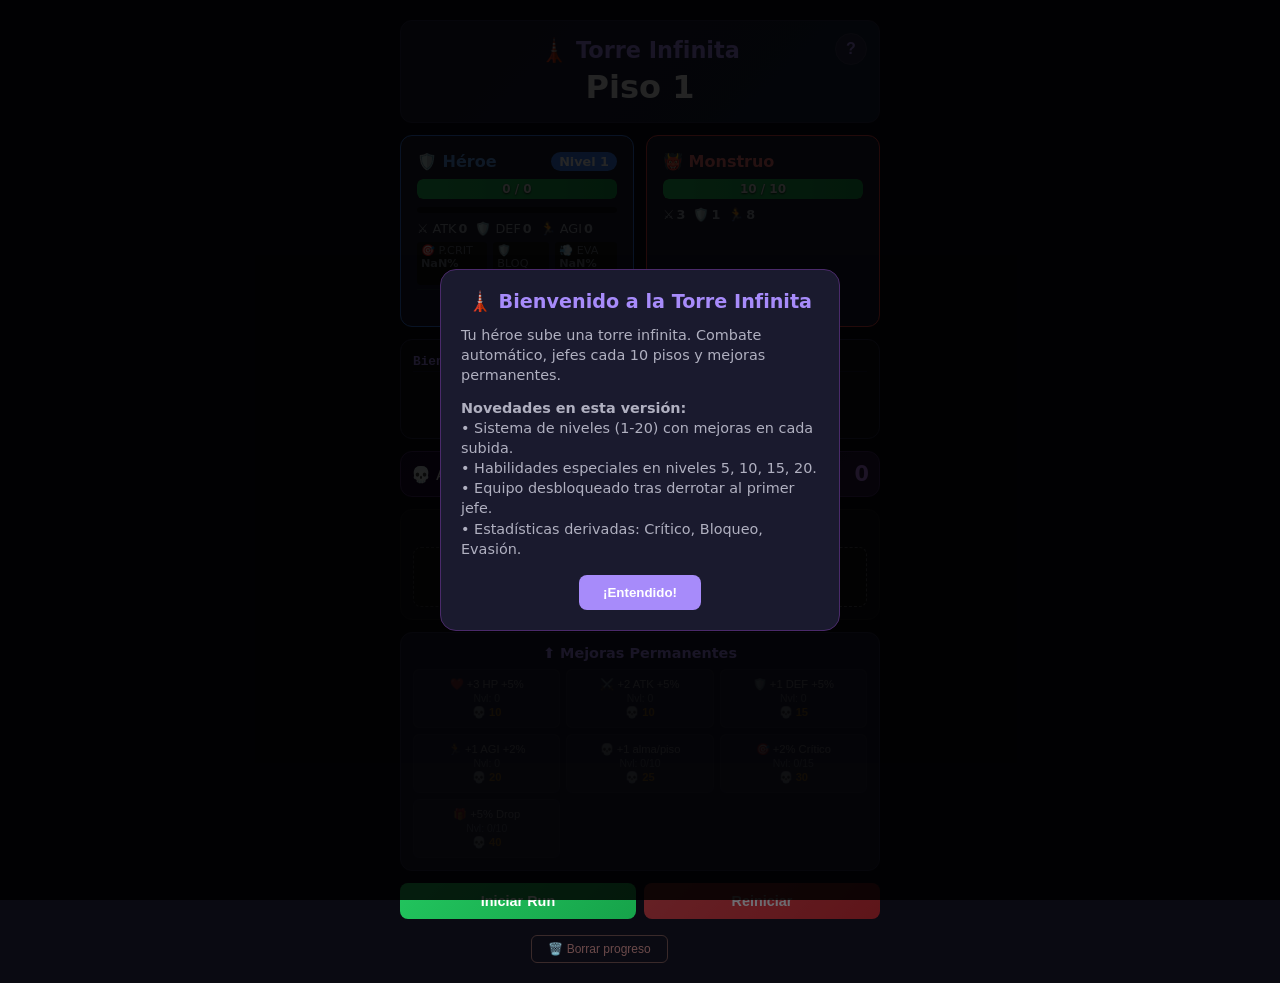
<file: index.html>
<!DOCTYPE html>
<html lang="es">
<head>
    <meta charset="UTF-8">
    <meta name="viewport" content="width=device-width, initial-scale=1.0">
    <title>Torre Infinita - Fase 2</title>
    <style>
        /* ============================================
           RESET & BASE
           ============================================ */
        * { margin: 0; padding: 0; box-sizing: border-box; }

        body {
            font-family: 'Segoe UI', system-ui, sans-serif;
            background: #0a0a12;
            color: #e0e0e0;
            min-height: 100vh;
            display: flex;
            justify-content: center;
            padding: 20px;
            user-select: none;
        }

        #game {
            max-width: 480px;
            width: 100%;
            display: flex;
            flex-direction: column;
            gap: 12px;
        }

        /* ============================================
           HEADER - Torre, piso y XP
           ============================================ */
        .header {
            text-align: center;
            padding: 16px;
            background: linear-gradient(135deg, #1a1a2e, #16213e);
            border-radius: 12px;
            border: 1px solid #2a2a4a;
            position: relative;
        }

        .header h1 {
            font-size: 1.4rem;
            color: #a78bfa;
            margin-bottom: 4px;
        }

        .floor-display {
            font-size: 2rem;
            font-weight: 700;
            color: #f0f0f0;
        }

        .floor-display .boss-indicator {
            color: #ef4444;
            font-size: 0.9rem;
            display: block;
            margin-top: 2px;
        }

        .xp-bar-container {
            margin-top: 8px;
            background: #0f0f16;
            border-radius: 4px;
            height: 8px;
            overflow: hidden;
            position: relative;
        }

        .xp-bar {
            height: 100%;
            background: #3b82f6;
            width: 0%;
            transition: width 0.2s ease;
        }

        .xp-text {
            position: absolute;
            right: 4px;
            top: -14px;
            font-size: 0.7rem;
            color: #9ca3af;
        }

        .help-btn {
            position: absolute;
            top: 12px;
            right: 12px;
            width: 32px;
            height: 32px;
            background: #2a2a4a;
            border: 1px solid #3a3a5a;
            border-radius: 50%;
            color: #a78bfa;
            font-size: 1rem;
            font-weight: 700;
            cursor: pointer;
            display: flex;
            align-items: center;
            justify-content: center;
            transition: all 0.15s ease;
        }

        .help-btn:hover { background: #3a3a5a; border-color: #a78bfa; }

        /* ============================================
           COMBAT AREA
           ============================================ */
        .combat-area {
            display: grid;
            grid-template-columns: 1fr 1fr;
            gap: 12px;
            position: relative;
        }

        .fighter {
            background: #1a1a2e;
            border-radius: 12px;
            padding: 16px;
            border: 1px solid #2a2a4a;
            position: relative;
        }

        .fighter.player { border-color: #3b82f6; }
        .fighter.enemy { border-color: #ef4444; }
        .fighter.enemy.boss { border-color: #f59e0b; box-shadow: 0 0 12px rgba(245, 158, 11, 0.3); }

        .fighter-name { font-weight: 600; font-size: 1rem; margin-bottom: 8px; }
        .fighter.player .fighter-name { color: #60a5fa; display: flex; justify-content: space-between; align-items: center; }
        .fighter.player .level-badge { background: #3b82f6; color: white; padding: 2px 8px; border-radius: 12px; font-size: 0.8rem; }
        .fighter.enemy .fighter-name { color: #f87171; }

        .hp-bar-container {
            background: #2a1a1a;
            border-radius: 6px;
            height: 20px;
            overflow: hidden;
            margin-bottom: 8px;
            position: relative;
        }

        .hp-bar {
            height: 100%;
            background: linear-gradient(90deg, #22c55e, #16a34a);
            transition: width 0.15s ease;
            border-radius: 6px;
        }

        .hp-bar.low { background: linear-gradient(90deg, #ef4444, #dc2626); }
        .hp-bar.mid { background: linear-gradient(90deg, #f59e0b, #d97706); }

        .hp-text {
            position: absolute;
            top: 50%; left: 50%;
            transform: translate(-50%, -50%);
            font-size: 0.75rem;
            font-weight: 600;
            text-shadow: 0 1px 2px rgba(0,0,0,0.8);
        }

        .fighter-stats { display: flex; gap: 8px; font-size: 0.8rem; color: #9ca3af; }
        .fighter-stats span { display: flex; align-items: center; gap: 2px; }

        /* Derived Stats */
        .derived-stats {
            display: flex;
            gap: 6px;
            margin-top: 6px;
            font-size: 0.7rem;
            color: #6b7280;
        }
        .derived-stats span { background: #111; padding: 2px 4px; border-radius: 4px; }

        /* Advanced Stats */
        #player-advanced-stats {
            margin-top: 4px;
            padding-top: 4px;
            border-top: 1px solid #1e293b;
            flex-wrap: wrap;
            color: #7c3aed;
        }
        .advanced-toggle {
            width: 100%;
            text-align: center;
            cursor: pointer;
            padding: 2px 0;
            font-size: 0.65rem;
            color: #6b7280;
            user-select: none;
        }
        .advanced-toggle:hover { color: #a78bfa; }
        #advanced-stats-content {
            display: flex;
            flex-wrap: wrap;
            gap: 6px;
            margin-top: 4px;
        }
        #advanced-stats-content span { background: #1a0a2e; padding: 2px 4px; border-radius: 4px; }

        /* ============================================
           FLOATING NUMBERS
           ============================================ */
        .floating-container {
            position: absolute;
            top: 0; left: 0; width: 100%; height: 100%;
            pointer-events: none;
            overflow: hidden;
            z-index: 10;
        }

        .float-num {
            position: absolute;
            left: 50%;
            font-weight: 800;
            font-size: 1.2rem;
            transform: translateX(-50%);
            animation: floatUp 0.8s ease-out forwards;
            text-shadow: 0 2px 4px rgba(0,0,0,0.8);
        }

        .float-num.crit { font-size: 1.8rem; color: #fbbf24; }
        .float-num.normal { color: #ef4444; }
        .float-num.heal { color: #22c55e; }
        .float-num.miss { color: #9ca3af; font-style: italic; font-size: 1rem; }
        .float-num.block { color: #60a5fa; font-size: 1rem; }

        @keyframes floatUp {
            0% { opacity: 1; transform: translate(-50%, 0) scale(0.8); }
            20% { transform: translate(-50%, -10px) scale(1.1); }
            100% { opacity: 0; transform: translate(-50%, -50px) scale(1); }
        }

        /* ============================================
           LOG & SOULS
           ============================================ */
        .combat-log {
            background: #111118;
            border-radius: 12px;
            padding: 12px;
            height: 100px;
            overflow-y: auto;
            border: 1px solid #2a2a4a;
            font-size: 0.8rem;
            font-family: 'Consolas', monospace;
        }

        .combat-log .log-entry { padding: 2px 0; border-bottom: 1px solid #1a1a2e; }
        .log-entry.player-atk { color: #60a5fa; }
        .log-entry.enemy-atk { color: #f87171; }
        .log-entry.boss-atk { color: #f59e0b; }
        .log-entry.system { color: #a78bfa; font-weight: 600; }
        .log-entry.death { color: #ef4444; font-weight: 700; }
        .log-entry.victory { color: #22c55e; font-weight: 700; }
        .log-entry.loot { color: #fbbf24; }

        .souls-display {
            text-align: center;
            padding: 10px;
            background: linear-gradient(135deg, #1a0a2e, #2a1a3e);
            border-radius: 12px;
            border: 1px solid #4a2a6a;
            display: flex;
            justify-content: space-between;
            align-items: center;
        }
        .souls-display .value { font-size: 1.3rem; font-weight: 700; color: #c084fc; }

        /* ============================================
           EQUIPMENT
           ============================================ */
        .equipment-section {
            background: #1a1a2e;
            border-radius: 12px;
            padding: 12px;
            border: 1px solid #2a2a4a;
        }

        .equipment-section.locked { opacity: 0.5; pointer-events: none; filter: grayscale(1); }
        .equipment-section h2 { font-size: 0.9rem; color: #a78bfa; margin-bottom: 8px; text-align: center; }

        .equip-slots { display: flex; gap: 8px; justify-content: center; }
        .equip-slot {
            flex: 1;
            background: #111118;
            border: 1px dashed #3a3a5a;
            border-radius: 8px;
            padding: 8px;
            text-align: center;
            font-size: 0.75rem;
            min-height: 60px;
            display: flex;
            flex-direction: column;
            justify-content: center;
            align-items: center;
        }
        .equip-slot.filled { border-style: solid; }
        .equip-slot.weapon { border-color: #ef4444; }
        .equip-slot.armor { border-color: #3b82f6; }
        .equip-slot.ring { border-color: #a78bfa; }

        .equip-name { font-weight: 600; margin-bottom: 2px; }
        .equip-stats { color: #9ca3af; font-size: 0.7rem; }
        .equip-stat-line { font-size: 0.65rem; color: #9ca3af; }

        /* Rarity text colors */
        .rarity-poco-comun { color: #22c55e; }
        .rarity-raro { color: #3b82f6; }
        .rarity-epico { color: #a78bfa; }
        .rarity-legendario { color: #f59e0b; }

        /* ============================================
           UPGRADES & CONTROLS
           ============================================ */
        .upgrades-section {
            background: #1a1a2e;
            border-radius: 12px;
            padding: 12px;
            border: 1px solid #2a2a4a;
        }
        .upgrades-section h2 { font-size: 0.9rem; color: #a78bfa; margin-bottom: 8px; text-align: center; }

        .upgrade-grid { display: grid; grid-template-columns: repeat(3, 1fr); gap: 6px; }
        .upgrade-btn {
            background: #2a2a4a;
            border: 1px solid #3a3a5a;
            border-radius: 6px;
            padding: 8px;
            cursor: pointer;
            color: #e0e0e0;
            font-size: 0.7rem;
            transition: all 0.15s ease;
            display: flex;
            flex-direction: column;
            align-items: center;
            gap: 2px;
        }
        .upgrade-btn:hover:not(:disabled) { background: #3a3a5a; border-color: #a78bfa; }
        .upgrade-btn:disabled { opacity: 0.4; cursor: not-allowed; }
        .upgrade-btn .cost { color: #f59e0b; font-weight: 600; }
        .upgrade-btn .level { color: #9ca3af; font-size: 0.65rem; }

        .controls { display: flex; gap: 8px; }
        .control-btn {
            flex: 1; padding: 10px; border: none; border-radius: 8px;
            font-size: 0.9rem; font-weight: 600; cursor: pointer; transition: all 0.15s ease;
        }
        .control-btn.start { background: linear-gradient(135deg, #22c55e, #16a34a); color: white; }
        .control-btn.restart { background: linear-gradient(135deg, #ef4444, #dc2626); color: white; }
        .control-btn:disabled { opacity: 0.4; cursor: not-allowed; }

        /* ============================================
           MODALS
           ============================================ */
        .modal-overlay {
            position: fixed; inset: 0; background: rgba(0,0,0,0.85);
            display: flex; align-items: center; justify-content: center;
            z-index: 1000; opacity: 0; pointer-events: none; transition: opacity 0.2s ease;
        }
        .modal-overlay.visible { opacity: 1; pointer-events: auto; }

        .modal {
            background: #1a1a2e; border: 1px solid #4a2a6a; border-radius: 16px;
            padding: 20px; max-width: 400px; width: 90%;
            transform: translateY(20px); transition: transform 0.2s ease;
        }
        .modal-overlay.visible .modal { transform: translateY(0); }

        .modal h2 { color: #a78bfa; font-size: 1.2rem; margin-bottom: 12px; text-align: center; }
        .modal p { color: #b0b0c0; font-size: 0.9rem; line-height: 1.4; margin-bottom: 12px; }

        .choice-grid { display: flex; flex-direction: column; gap: 8px; margin-top: 12px; }
        .choice-btn {
            background: #2a2a4a; border: 1px solid #3a3a5a; border-radius: 8px;
            padding: 12px; cursor: pointer; color: #e0e0e0; text-align: left;
            transition: all 0.15s ease;
        }
        .choice-btn:hover { background: #3a3a5a; border-color: #a78bfa; }
        .choice-btn .title { font-weight: 600; color: #c084fc; display: block; }
        .choice-btn .desc { font-size: 0.8rem; color: #9ca3af; }

        .modal-close {
            display: block; margin: 16px auto 0; padding: 10px 24px;
            background: #a78bfa; color: white; border: none; border-radius: 8px;
            font-weight: 600; cursor: pointer;
        }

        .fighter.hit { animation: flash 0.1s ease; }
        @keyframes flash { 0%, 100% { opacity: 1; } 50% { opacity: 0.5; } }
    </style>
</head>
<body>
    <div id="game">
        <!-- Header -->
        <div class="header">
            <h1>🗼 Torre Infinita</h1>
            <button class="help-btn" onclick="showTutorial()" title="Tutorial">?</button>
            <div class="floor-display">
                <span id="floor-number">Piso 1</span>
                <span id="boss-indicator" class="boss-indicator" style="display:none">⚔️ JEFE</span>
            </div>
        </div>

        <!-- Combat -->
        <div class="combat-area">
            <div class="fighter player" id="player-card">
                <div class="floating-container" id="player-floats"></div>
                <div class="fighter-name">
                    <span>🛡️ Héroe</span>
                    <span class="level-badge" id="player-level">Nivel 1</span>
                </div>
                <div class="hp-bar-container">
                    <div class="hp-bar" id="player-hp-bar" style="width:100%"></div>
                    <div class="hp-text" id="player-hp-text">100 / 100</div>
                </div>
                <div class="xp-bar-container" style="height: 6px; margin-bottom: 8px;">
                    <div class="xp-bar" id="player-xp-bar" style="width:0%"></div>
                </div>
                <div class="fighter-stats">
                    <span>⚔️ ATK <b id="player-atk">10</b></span>
                    <span>🛡️ DEF <b id="player-def">5</b></span>
                    <span>🏃 AGI <b id="player-agi">10</b></span>
                </div>
                <div class="derived-stats">
                    <span>🎯 P.CRIT <b id="player-crit">1%</b></span>
                    <span>🛡️ BLOQ <b id="player-block">1%</b></span>
                    <span>💨 EVA <b id="player-dodge">1%</b></span>
                </div>
                <div class="derived-stats" id="player-advanced-stats">
                    <div class="advanced-toggle" onclick="toggleAdvancedStats()">
                        <span id="advanced-toggle-label">▼ Stats avanzados</span>
                    </div>
                    <div id="advanced-stats-content" style="display:none">
                        <span>💥 PEN <b id="player-pen">0%</b></span>
                        <span>💢 CRIT DMG <b id="player-crit-dmg">+50%</b></span>
                        <span>👑 VS BOSS <b id="player-boss-dmg">+0%</b></span>
                        <span>💚 REGEN <b id="player-hp-regen">0%</b></span>
                        <span>🌵 THORNS <b id="player-thorns">0%</b></span>
                        <span>🧛 LIFESTEAL <b id="player-lifesteal">0%</b></span>
                        <span>✨ SOULS <b id="player-soul-bonus">+0%</b></span>
                    </div>
                </div>
            </div>
            <div class="fighter enemy" id="enemy-card">
                <div class="floating-container" id="enemy-floats"></div>
                <div class="fighter-name" id="enemy-name">👹 Monstruo</div>
                <div class="hp-bar-container">
                    <div class="hp-bar" id="enemy-hp-bar" style="width:100%"></div>
                    <div class="hp-text" id="enemy-hp-text">10 / 10</div>
                </div>
                <div class="fighter-stats">
                    <span>⚔️ <b id="enemy-atk">3</b></span>
                    <span>🛡️ <b id="enemy-def">1</b></span>
                    <span>🏃 <b id="enemy-agi">8</b></span>
                </div>
            </div>
        </div>

        <!-- Log -->
        <div class="combat-log" id="combat-log">
            <div class="log-entry system">Bienvenido a la Torre Infinita. ¡Pulsa Iniciar!</div>
        </div>

        <!-- Souls -->
        <div class="souls-display">
            <span class="label">💀 Almas</span>
            <span class="value" id="souls-count">0</span>
        </div>

        <!-- Equipment -->
        <div class="equipment-section locked" id="equip-section">
            <h2>🎒 Equipo (Se desbloquea tras superar piso 10)</h2>
            <div class="equip-slots">
                <div class="equip-slot weapon" id="slot-weapon">🗡️ Vacío</div>
                <div class="equip-slot armor" id="slot-armor">🛡️ Vacío</div>
                <div class="equip-slot ring" id="slot-ring">💍 Vacío</div>
            </div>
        </div>

        <!-- Meta Upgrades -->
        <div class="upgrades-section">
            <h2>⬆️ Mejoras Permanentes</h2>
            <div class="upgrade-grid" id="upgrade-grid"></div>
        </div>

        <!-- Controls -->
        <div class="controls">
            <button class="control-btn start" id="btn-start" onclick="startRun()">Iniciar Run</button>
            <button class="control-btn restart" id="btn-restart" onclick="restartRun()" disabled>Reiniciar</button>
        </div>
        <div style="text-align: center; margin-top: 4px;">
            <button onclick="resetGame()" style="background: transparent; border: 1px solid #3a2a2a; color: #6b4a4a; padding: 6px 16px; border-radius: 6px; cursor: pointer; font-size: 0.75rem;">🗑️ Borrar progreso</button>
            <span id="save-indicator" style="font-size: 0.7rem; color: #4a6a4a; margin-left: 8px; opacity: 0; transition: opacity 0.3s;">✓ Guardado</span>
        </div>
    </div>

    <!-- Tutorial Modal -->
    <div class="modal-overlay" id="tutorial-overlay">
        <div class="modal">
            <h2>🗼 Bienvenido a la Torre Infinita</h2>
            <p>Tu héroe sube una torre infinita. Combate automático, jefes cada 10 pisos y mejoras permanentes.</p>
            <p><strong>Novedades en esta versión:</strong><br>
            • Sistema de niveles (1-20) con mejoras en cada subida.<br>
            • Habilidades especiales en niveles 5, 10, 15, 20.<br>
            • Equipo desbloqueado tras derrotar al primer jefe.<br>
            • Estadísticas derivadas: Crítico, Bloqueo, Evasión.</p>
            <button class="modal-close" onclick="closeTutorial()">¡Entendido!</button>
        </div>
    </div>

    <!-- Choice Modal (Level Up / Abilities) -->
    <div class="modal-overlay" id="choice-overlay">
        <div class="modal">
            <h2 id="choice-title">¡Nivel Arriba!</h2>
            <p id="choice-desc">Elige una mejora:</p>
            <div class="choice-grid" id="choice-grid"></div>
        </div>
    </div>

    <script>
        // ============================================
        // 1. BALANCE CENTRALIZADO
        // Cambiar un número aquí recalcula todo el juego
        // ============================================
        const BALANCE = {
            // --- PLAYER BASE ---
            player: { hp: 100, atk: 10, def: 5, agi: 10 },

            // --- RUN LEVEL (flat por level up) ---
            levelUp: {
                choices: [
                    { id: 'hp',  label: '+8 HP',  flat: 8, desc: 'Aumenta tu vida máxima en 8.' },
                    { id: 'atk', label: '+2 ATK', flat: 2, desc: 'Aumenta tu ataque en 2.' },
                    { id: 'def', label: '+2 DEF', flat: 2, desc: 'Aumenta tu defensa en 2.' },
                    { id: 'agi', label: '+2 AGI', flat: 2, desc: 'Aumenta tu agilidad en 2.' },
                ],
                xpBase: 10,
                xpScale: 10,
                maxLevel: 20,
                abilityLevels: [5, 10, 15, 20],
            },

            // --- META PROGRESSION (flat mínimo + %) ---
            metaUpgrades: {
                hp:   { baseCost: 10, scale: 1.5, flat: 3, percent: 0.05, label: '+3 HP +5%', icon: '❤️' },
                atk:  { baseCost: 10, scale: 1.5, flat: 2, percent: 0.05, label: '+2 ATK +5%', icon: '⚔️' },
                def:  { baseCost: 15, scale: 1.5, flat: 1, percent: 0.05, label: '+1 DEF +5%', icon: '🛡️' },
                agi:  { baseCost: 20, scale: 1.6, flat: 1, percent: 0.02, label: '+1 AGI +2%', icon: '🏃' },
                souls:{ baseCost: 25, scale: 1.7, flat: 1, percent: 0, label: '+1 alma/piso', icon: '💀', maxLevel: 10 },
                crit: { baseCost: 30, scale: 1.8, flat: 0, percent: 0.02, label: '+2% Crítico', icon: '🎯', maxLevel: 15 },
                drop: { baseCost: 40, scale: 2.0, flat: 0, percent: 0.05, label: '+5% Drop', icon: '🎁', maxLevel: 10 },
            },

            // --- ENEMIES ---
            enemy: {
                normal: { hp: 10, atk: 3, def: 1, agi: 6 },
                boss:   { hp: 50, atk: 8, def: 3, agi: 7 },
                scale: {
                    normal: { hp: 1.10, atk: 1.08, def: 1.05 },
                    boss:   { hp: 1.08, atk: 1.07, def: 1.06 },
                },
                agiScale: 1.02, // ambos tipos usan la misma escala de agilidad
                bossHpMult: 2,
            },

            // --- EQUIPMENT ---
            equipment: {
                dropBaseChance: 15,
                slots: ['weapon', 'armor', 'ring'],
                // Stat pools per slot
                statPools: {
                    weapon: { primary: ['atk'], secondary: ['crit', 'lifesteal', 'pen', 'critDamage', 'bossDamage'] },
                    armor: { primary: ['def'], secondary: ['hp', 'dodge', 'hpRegen', 'thorns'] },
                    ring: { primary: ['hp', 'atk', 'def', 'agi'], secondary: ['hp', 'atk', 'def', 'agi', 'crit', 'dodge', 'pen', 'critDamage', 'bossDamage', 'hpRegen', 'thorns', 'soulBonus'] },
                },
                // Budget multipliers per stat type
                budgetMult: {
                    crit: 1.5, lifesteal: 1.5, dodge: 1.5,
                    pen: 1.5, critDamage: 1.5,
                    bossDamage: 1.2, hpRegen: 1.2, thorns: 1.2,
                    soulBonus: 1.0,
                    flat: 0.4, // hp, atk, def, agi as secondary
                    primary: 1.0, // atk, def as primary
                },
                rarities: [
                    { name: 'Poco común', weights: [70, 0, 0, 0],  statMult: 1.0 },
                    { name: 'Raro',         weights: [25, 60, 0, 0], statMult: 1.5 },
                    { name: 'Épico',        weights: [5, 30, 0, 0],  statMult: 2.0 },
                    { name: 'Legendario',   weights: [0, 10, 0, 0],  statMult: 3.0 },
                ],
                budgetBase: 5,
            },

            // --- COMBAT ---
            combat: {
                tickMs: 100,
                speedBase: 3000,
                speedPerAgi: 100,
                speedMin: 750,
                minDamage: 1,
                // Diminishing returns: cap × (stat / (stat + K))
                critCap: 70, critK: 100,
                dodgeCap: 40, dodgeK: 80,
                blockCap: 50, blockK: 100,
                lifestealCap: 25, lifestealK: 80,
                // New stat caps with diminishing returns
                penCap: 50, penK: 100,
                critDmgBase: 50, critDmgCap: 600, critDmgK: 200,
                thornsCap: 100, thornsK: 150,
                bossDmgCap: 100, bossDmgK: 150,
            },

            // --- SOULS ---
            souls: {
                baseMult: 2,
            },
        };

        const SAVE_KEY = 'torre_infinita_save_v1';

        // ============================================
        // 2. ESTADO CENTRAL
        // ============================================
        const metaState = {
            souls: 0,
            maxFloor: 0,
            unlockedEquipment: false,
            equipment: { weapon: null, armor: null, ring: null },
            abilities: [],
            upgrades: {},
        };

        // Inicializar upgrades desde BALANCE
        for (const [key, u] of Object.entries(BALANCE.metaUpgrades)) {
            metaState.upgrades[key] = { level: 0, ...u };
        }

        // ============================================
        // 2b. PERSISTENCIA (localStorage)
        // ============================================
        function saveGame() {
            const data = {
                souls: metaState.souls,
                maxFloor: metaState.maxFloor,
                unlockedEquipment: metaState.unlockedEquipment,
                equipment: metaState.equipment,
                abilities: metaState.abilities,
                upgrades: {},
            };
            for (const [key, u] of Object.entries(metaState.upgrades)) {
                data.upgrades[key] = { level: u.level };
            }
            localStorage.setItem(SAVE_KEY, JSON.stringify(data));
            flashSaveIndicator();
        }

        function flashSaveIndicator() {
            const el = document.getElementById('save-indicator');
            if (!el) return;
            el.style.opacity = '1';
            setTimeout(() => el.style.opacity = '0', 1500);
        }

        function loadGame() {
            const raw = localStorage.getItem(SAVE_KEY);
            if (!raw) return false;
            try {
                const data = JSON.parse(raw);
                metaState.souls = data.souls ?? 0;
                metaState.maxFloor = data.maxFloor ?? 0;
                metaState.unlockedEquipment = data.unlockedEquipment ?? false;
                metaState.equipment = data.equipment ?? { weapon: null, armor: null, ring: null };
                metaState.abilities = data.abilities ?? [];
                if (data.upgrades) {
                    for (const [key, saved] of Object.entries(data.upgrades)) {
                        if (metaState.upgrades[key]) {
                            metaState.upgrades[key].level = saved.level ?? 0;
                        }
                    }
                }
                return true;
            } catch {
                return false;
            }
        }

        function resetGame() {
            if (!confirm('¿Seguro que quieres borrar TODO el progreso? Esta acción no se puede deshacer.')) return;
            localStorage.removeItem(SAVE_KEY);
            // Reset metaState
            metaState.souls = 0;
            metaState.maxFloor = 0;
            metaState.unlockedEquipment = false;
            metaState.equipment = { weapon: null, armor: null, ring: null };
            metaState.abilities = [];
            for (const key of Object.keys(metaState.upgrades)) {
                metaState.upgrades[key].level = 0;
            }
            if (combatLoop) clearInterval(combatLoop);
            runState.active = false;
            runState.floor = 1;
            runState.enemy = null;
            document.getElementById('combat-log').innerHTML = '';
            document.getElementById('equip-section').classList.add('locked');
            document.querySelector('#equip-section h2').textContent = '🎒 Equipo (Se desbloquea tras superar piso 10)';
            addLog('🗼 Progreso borrado. Nueva run iniciada.', 'system');
            render();
            updateButtons();
            saveGame();
        }

        const runState = {
            active: false,
            floor: 1,
            level: 1,
            xp: 0,
            xpToNext: BALANCE.levelUp.xpBase,
            runBonuses: { hp: 0, atk: 0, def: 0, agi: 0 },
            player: { hp: 0, maxHp: 0, atk: 0, def: 0, agi: 0, attackTimer: 0 },
            enemy: null,
            combatInterval: BALANCE.combat.tickMs,
            pendingChoice: null,
        };

        // ============================================
        // 3. CONSTANTES Y POOLS
        // ============================================
        const ENEMY_NAMES = ['Slime', 'Esqueleto', 'Murciélago', 'Goblin', 'Araña', 'Fantasma', 'Orco', 'Troll'];
        const BOSS_NAMES = ['Guardián', 'Señor de la Torre', 'Dragón', 'Lich', 'Titán', 'Demonio', 'El Segador', 'El Devorador de Mundos', 'El Primigenio', 'El Enterrador'];

        const LEVEL_CHOICES = BALANCE.levelUp.choices;

        const ABILITY_POOLS = {
            5: [
                { id: 'double_hit', label: 'Golpe Doble', desc: '15% probabilidad de atacar 2 veces.' },
                { id: 'first_strike', label: 'Primer Golpe', desc: '+25% daño en el primer ataque del combate.' },
                { id: 'bleed', label: 'Sangrado', desc: '10% prob de aplicar sangrado (3 dmg/turno x3).' },
            ],
            10: [
                { id: 'counter', label: 'Contraataque', desc: '20% prob de devolver 50% del daño recibido.' },
                { id: 'vital_shield', label: 'Escudo Vital', desc: 'Al entrar, escudo = 10% HP máximo.' },
                { id: 'precise', label: 'Golpe Preciso', desc: '+15% probabilidad de crítico.' },
            ],
            15: [
                { id: 'brutal', label: 'Golpe Brutal', desc: '10% probabilidad de hacer 3x daño.' },
                { id: 'execute', label: 'Ejecución', desc: 'Si enemigo <20% HP, tu daño se duplica.' },
                { id: 'passive_frenzy', label: 'Frenesí Pasivo', desc: '+20% velocidad de ataque.' },
            ],
            20: [
                { id: 'frenzy', label: 'Frenesí', desc: '10% probabilidad de atacar 3 veces.' },
                { id: 'domination', label: 'Dominio', desc: '+15% a todos tus stats base.' },
                { id: 'unstoppable', label: 'Imparable', desc: '-25% daño recibido y +30% velocidad.' },
            ]
        };

        const ITEM_PASSIVES = [
            { id: 'venom', label: 'Veneno', desc: 'Aplica veneno al atacar (2 dmg/turno x3).' },
            { id: 'burn', label: 'Quemadura', desc: 'Aplica quemadura (3% HP enemigo/turno x2).' },
            { id: 'lifesteal', label: 'Robo de Vida', desc: 'Recupera 5% del daño causado como HP.' },
            { id: 'block_mastery', label: 'Maestría Bloqueo', desc: '+10% probabilidad de bloqueo.' },
        ];

        // ============================================
        // 4. CÁLCULOS
        // ============================================
        function speedToInterval(speed) {
            return Math.max(BALANCE.combat.speedMin, BALANCE.combat.speedBase - (speed * BALANCE.combat.speedPerAgi));
        }

        function getUpgradeCost(key) {
            const u = metaState.upgrades[key];
            return Math.floor(u.baseCost * Math.pow(u.scale, u.level));
        }

        function calcDamage(atk, def) {
            return Math.max(BALANCE.combat.minDamage, atk - def);
        }

        function getDerivedStats(atk, def, agi) {
            const c = BALANCE.combat;
            // Diminishing returns: cap × (stat / (stat + K))
            // Crit base is now flat 1% (no longer derived from ATK)
            const crit = 1;
            const block = Math.floor(c.blockCap * (def / (def + c.blockK)));
            const dodge = Math.floor(c.dodgeCap * (agi / (agi + c.dodgeK)));
            return { crit, block, dodge };
        }

        function calcPlayerStats() {
            const u = metaState.upgrades;
            const base = BALANCE.player;

            // Meta upgrades: flat + percent
            const metaHp = base.hp * (1 + u.hp.percent * u.hp.level) + u.hp.flat * u.hp.level;
            const metaAtk = base.atk * (1 + u.atk.percent * u.atk.level) + u.atk.flat * u.atk.level;
            const metaDef = base.def * (1 + u.def.percent * u.def.level) + u.def.flat * u.def.level;
            const metaAgi = base.agi * (1 + u.agi.percent * u.agi.level) + u.agi.flat * u.agi.level;

            // Run level bonuses (flat)
            const r = runState.runBonuses;
            let hp = metaHp + r.hp;
            let atk = metaAtk + r.atk;
            let def = metaDef + r.def;
            let agi = metaAgi + r.agi;

            // Equipment bonuses: flat stats + percent multipliers over base
            // Lifesteal is flat from equipment only (no base stat)
            let equipLifesteal = 0;
            let equipCritMult = 0, equipDodgeMult = 0;
            let equipPen = 0, equipCritDmg = 0, equipBossDmg = 0;
            let equipHpRegen = 0, equipThorns = 0, equipSoulBonus = 0;
            for (const slot of ['weapon', 'armor', 'ring']) {
                const item = metaState.equipment[slot];
                if (item) {
                    hp += item.stats.hp || 0;
                    atk += item.stats.atk || 0;
                    def += item.stats.def || 0;
                    agi += item.stats.agi || 0;
                    equipLifesteal += item.stats.lifesteal || 0;
                    equipCritMult += item.stats.crit || 0;
                    equipDodgeMult += item.stats.dodge || 0;
                    equipPen += item.stats.pen || 0;
                    equipCritDmg += item.stats.critDamage || 0;
                    equipBossDmg += item.stats.bossDamage || 0;
                    equipHpRegen += item.stats.hpRegen || 0;
                    equipThorns += item.stats.thorns || 0;
                    equipSoulBonus += item.stats.soulBonus || 0;
                }
            }

            // Passive abilities
            if (metaState.abilities.includes('domination')) {
                hp *= 1.15; atk *= 1.15; def *= 1.15; agi *= 1.15;
            }
            if (metaState.abilities.includes('passive_frenzy')) agi *= 1.2;
            if (metaState.abilities.includes('unstoppable')) { agi *= 1.3; }

            return {
                maxHp: Math.floor(hp),
                atk: Math.floor(atk),
                def: Math.floor(def),
                agi: Math.floor(agi),
                lifesteal: equipLifesteal,
                critMult: equipCritMult,
                dodgeMult: equipDodgeMult,
                pen: equipPen,
                critDamage: equipCritDmg,
                bossDamage: equipBossDmg,
                hpRegen: equipHpRegen,
                thorns: equipThorns,
                soulBonus: equipSoulBonus,
            };
        }

        function calcEnemyStats(floor) {
            const isBoss = floor % 10 === 0;
            const b = isBoss ? BALANCE.enemy.boss : BALANCE.enemy.normal;
            const s = isBoss ? BALANCE.enemy.scale.boss : BALANCE.enemy.scale.normal;
            const bossMult = isBoss ? BALANCE.enemy.bossHpMult : 1;
            const agiScale = BALANCE.enemy.agiScale;

            return {
                hp: Math.floor(b.hp * Math.pow(s.hp, floor - 1) * bossMult),
                atk: Math.floor(b.atk * Math.pow(s.atk, floor - 1)),
                def: Math.floor(b.def * Math.pow(s.def, floor - 1)),
                agi: Math.floor(b.agi * Math.pow(agiScale, floor - 1)),
                isBoss,
            };
        }

        // Diminishing returns: cap × (raw / (raw + K))
        function diminishingReturns(raw, cap, k) {
            return cap * (raw / (raw + k));
        }

        function calcIlvl(item) {
            const s = item.stats;
            return (s.atk || 0) * 1.0
                 + (s.def || 0) * 1.0
                 + (s.hp || 0) * 0.5
                 + (s.agi || 0) * 2.0
                 + (s.crit || 0) * 0.5
                 + (s.lifesteal || 0) * 0.5
                 + (s.dodge || 0) * 0.5
                 + (s.pen || 0) * 0.5
                 + (s.critDamage || 0) * 0.4
                 + (s.bossDamage || 0) * 0.35
                 + (s.hpRegen || 0) * 0.4
                 + (s.thorns || 0) * 0.35
                 + (s.soulBonus || 0) * 0.2;
        }

        // ============================================
        // 5. GENERACIÓN DE EQUIPO
        // ============================================
        function generateItem(floor, isBoss) {
            const rarities = BALANCE.equipment.rarities.map(r => r.name);
            const weights = isBoss
                ? [0, 60, 30, 10]
                : [70, 25, 5, 0];
            let rand = Math.random() * 100;
            let rarity = 'Poco común';
            for (let i = 0; i < rarities.length; i++) {
                rand -= weights[i];
                if (rand <= 0) { rarity = rarities[i]; break; }
            }

            const slots = BALANCE.equipment.slots;
            const slot = slots[Math.floor(Math.random() * slots.length)];
            const rarityData = BALANCE.equipment.rarities.find(r => r.name === rarity);
            const budget = Math.floor(BALANCE.equipment.budgetBase * Math.log2(floor + 1) * rarityData.statMult);

            // Stat pools & budget multipliers from BALANCE
            const statPools = BALANCE.equipment.statPools;
            const budgetMult = BALANCE.equipment.budgetMult;
            const pool = statPools[slot];

            // Stats según rareza
            const numSecondary = rarity === 'Poco común' ? 0 : rarity === 'Raro' ? 1 : rarity === 'Épico' ? 1 : 2;
            const hasPassive = ['Épico', 'Legendario'].includes(rarity);

            const stats = {};
            const usedStats = new Set();

            // 1. Elegir primario
            const primaryStat = pool.primary[Math.floor(Math.random() * pool.primary.length)];
            stats[primaryStat] = Math.floor(budget * budgetMult.primary * (0.8 + Math.random() * 0.4));
            usedStats.add(primaryStat);

            // 2. Elegir secundarios (sin repetir) — cada stat tiene su propio multiplicador
            const availableSecondary = pool.secondary.filter(s => !usedStats.has(s));
            for (let i = 0; i < numSecondary && availableSecondary.length > 0; i++) {
                const idx = Math.floor(Math.random() * availableSecondary.length);
                const secStat = availableSecondary.splice(idx, 1)[0];
                const mult = budgetMult[secStat] ?? budgetMult.flat;
                stats[secStat] = Math.floor(budget * mult * (0.7 + Math.random() * 0.6));
                usedStats.add(secStat);
            }

            // 3. Pasiva (si aplica)
            const passive = hasPassive ? ITEM_PASSIVES[Math.floor(Math.random() * ITEM_PASSIVES.length)] : null;

            const item = {
                id: Date.now() + Math.random(),
                name: `${slot === 'weapon' ? 'Arma' : slot === 'armor' ? 'Armadura' : 'Anillo'}`,
                slot, rarity, stats,
                passive,
            };

            return item;
        }

        function tryEquip(item) {
            const current = metaState.equipment[item.slot];
            if (!current || calcIlvl(item) > calcIlvl(current)) {
                metaState.equipment[item.slot] = item;
                addLog(`✨ ¡Equipo mejorado! ${item.name}`, 'loot');
                render();
                return true;
            }
            return false;
        }

        // ============================================
        // 6. COMBATE
        // ============================================
        let combatLoop = null;
        let isFirstAttack = true;

        function startCombat() {
            const stats = calcPlayerStats();
            const p = runState.player;
            p.maxHp = stats.maxHp;
            p.hp = stats.maxHp;
            p.atk = stats.atk;
            p.def = stats.def;
            p.agi = stats.agi;
            p.critMult = stats.critMult;
            p.dodgeMult = stats.dodgeMult;
            p.lifesteal = stats.lifesteal;
            p.pen = stats.pen;
            p.critDamage = stats.critDamage;
            p.bossDamage = stats.bossDamage;
            p.hpRegen = stats.hpRegen;
            p.thorns = stats.thorns;
            p.soulBonus = stats.soulBonus;
            p.attackTimer = speedToInterval(p.agi);

            const eStats = calcEnemyStats(runState.floor);
            runState.enemy = {
                ...eStats,
                maxHp: eStats.hp,
                attackTimer: speedToInterval(eStats.agi),
                name: eStats.isBoss ? BOSS_NAMES[Math.floor((runState.floor / 10 - 1) % BOSS_NAMES.length)] : ENEMY_NAMES[Math.floor((runState.floor - 1) % ENEMY_NAMES.length)],
            };

            // Escudo Vital
            if (metaState.abilities.includes('vital_shield')) {
                p.maxHp += Math.floor(stats.maxHp * 0.1);
                p.hp += Math.floor(stats.maxHp * 0.1);
            }

            isFirstAttack = true;
            addLog(`── Piso ${runState.floor} ${runState.enemy.isBoss ? '— ⚔️ JEFE ⚔️' : ''} ──`, 'system');
            render();

            if (combatLoop) clearInterval(combatLoop);
            combatLoop = setInterval(combatTick, BALANCE.combat.tickMs);
        }

        function combatTick() {
            if (!runState.active || !runState.enemy || runState.pendingChoice) return;

            const p = runState.player;
            const e = runState.enemy;
            const derived = getDerivedStats(p.atk, p.def, p.agi);
            const critBonus = metaState.upgrades.crit.level * metaState.upgrades.crit.percent * 100;
            // Equipment multipliers apply over base derived stats
            const baseCrit = derived.crit + critBonus;
            const rawCrit = baseCrit * (1 + p.critMult / 100) + (metaState.abilities.includes('precise') ? 15 : 0);
            const totalCrit = Math.floor(diminishingReturns(rawCrit, BALANCE.combat.critCap, BALANCE.combat.critK));
            const baseDodge = derived.dodge;
            const rawDodge = baseDodge * (1 + p.dodgeMult / 100);
            const totalDodge = Math.floor(diminishingReturns(rawDodge, BALANCE.combat.dodgeCap, BALANCE.combat.dodgeK));
            // Block: diminishing returns on derived block
            const totalBlock = Math.floor(diminishingReturns(derived.block, BALANCE.combat.blockCap, BALANCE.combat.blockK));
            // Lifesteal: diminishing returns on flat equipment + passive
            const rawLifesteal = p.lifesteal + (metaState.equipment.weapon?.passive?.id === 'lifesteal' ? 5 : 0);
            const totalLifesteal = diminishingReturns(rawLifesteal, BALANCE.combat.lifestealCap, BALANCE.combat.lifestealK);

            // Diminishing returns for percentage stats
            const effPen = diminishingReturns(p.pen || 0, BALANCE.combat.penCap, BALANCE.combat.penK);
            const effCritDmg = diminishingReturns(p.critDamage || 0, BALANCE.combat.critDmgCap, BALANCE.combat.critDmgK);
            const effBossDmg = diminishingReturns(p.bossDamage || 0, BALANCE.combat.bossDmgCap, BALANCE.combat.bossDmgK);
            const effThorns = diminishingReturns(p.thorns || 0, BALANCE.combat.thornsCap, BALANCE.combat.thornsK);
            const effHpRegen = diminishingReturns(p.hpRegen || 0, 15, 150); // 15% max regen cap

            // HP Regeneration (each second = 10 ticks)
            if (effHpRegen > 0 && p.tickCount === undefined) p.tickCount = 0;
            if (effHpRegen > 0) {
                p.tickCount = (p.tickCount || 0) + 1;
                if (p.tickCount >= 10) {
                    p.tickCount = 0;
                    const regen = Math.floor(p.maxHp * effHpRegen / 100);
                    if (regen > 0 && p.hp < p.maxHp) {
                        p.hp = Math.min(p.maxHp, p.hp + regen);
                        spawnFloat('player-floats', `+${regen}`, 'heal');
                    }
                }
            }

            // Jugador ataca
            p.attackTimer -= BALANCE.combat.tickMs;
            if (p.attackTimer <= 0) {
                p.attackTimer = speedToInterval(p.agi);
                
                let attacks = 1;
                if (Math.random() < 0.15 && metaState.abilities.includes('double_hit')) attacks = 2;
                if (Math.random() < 0.10 && metaState.abilities.includes('frenzy')) attacks = 3;

                for (let i = 0; i < attacks; i++) {
                    // Apply penetration: ignore % of enemy DEF
                    const effectiveDef = e.isBoss && e.def > 0 ? Math.floor(e.def * (1 - effPen / 100)) : e.def;
                    let dmg = calcDamage(p.atk, effectiveDef);
                    let type = 'normal';
                    
                    if (isFirstAttack && metaState.abilities.includes('first_strike')) dmg = Math.floor(dmg * 1.25);
                    // Crit: base 1.5x + bonus from equipment (capped at 650% total = 6.5x)
                    if (Math.random() * 100 < totalCrit) {
                        const critMult = 1.5 + effCritDmg / 100; // 1.5 base + up to 6.0 from gear
                        dmg = Math.floor(dmg * critMult);
                        type = 'crit';
                    }
                    if (metaState.abilities.includes('execute') && e.hp < e.maxHp * 0.2) dmg *= 2;
                    if (metaState.abilities.includes('brutal') && Math.random() < 0.10) { dmg *= 3; type = 'crit'; }
                    // Boss damage bonus
                    if (e.isBoss && effBossDmg > 0) {
                        dmg = Math.floor(dmg * (1 + effBossDmg / 100));
                    }

                    e.hp -= dmg;
                    spawnFloat('enemy-floats', `-${dmg}`, type);
                    flashElement('enemy-card');
                    
                    // Lifesteal (stats + passive), capped at BALANCE.combat.lifestealCap
                    if (totalLifesteal > 0) {
                        const heal = Math.floor(dmg * totalLifesteal / 100);
                        if (heal > 0) {
                            p.hp = Math.min(p.maxHp, p.hp + heal);
                            spawnFloat('player-floats', `+${heal}`, 'heal');
                        }
                    }
                }
                isFirstAttack = false;
            }

            // Enemigo ataca
            e.attackTimer -= BALANCE.combat.tickMs;
            if (e.attackTimer <= 0) {
                e.attackTimer = speedToInterval(e.agi);
                
                // Dodge check
                if (Math.random() * 100 < totalDodge) {
                    spawnFloat('player-floats', 'MISS', 'miss');
                    return;
                }

                let dmg = calcDamage(e.atk, p.def);
                let type = 'normal';

                // Crítico enemigo (solo bosses o variantes)
                if (e.isBoss && Math.random() < 0.10) { dmg *= 2; type = 'crit'; }

                // Block check
                if (Math.random() * 100 < totalBlock) {
                    dmg = Math.floor(dmg * 0.5);
                    type = 'block';
                }

                p.hp -= dmg;
                spawnFloat('player-floats', `-${dmg}`, type);
                flashElement('player-card');

                // Thorns: return % of damage received to attacker
                if (effThorns > 0) {
                    const thornsDmg = Math.floor(dmg * effThorns / 100);
                    if (thornsDmg > 0) {
                        e.hp -= thornsDmg;
                        spawnFloat('enemy-floats', `-${thornsDmg} (T)`, 'crit');
                    }
                }

                // Contraataque
                if (metaState.abilities.includes('counter') && Math.random() < 0.20) {
                    const counterDmg = Math.floor(dmg * 0.5);
                    e.hp -= counterDmg;
                    spawnFloat('enemy-floats', `-${counterDmg} (C)`, 'crit');
                }
            }

            if (e.hp <= 0) { e.hp = 0; enemyDefeated(); }
            else if (p.hp <= 0) { p.hp = 0; playerDied(); }
            render();
        }

        function enemyDefeated() {
            clearInterval(combatLoop); combatLoop = null;
            addLog(`¡${runState.enemy.name} derrotado!`, 'victory');

            // XP
            const xpGain = runState.floor;
            runState.xp += xpGain;
            addLog(`+${xpGain} XP`, 'system');

            // Drop de equipo
            if (metaState.unlockedEquipment) {
                const dropChance = BALANCE.equipment.dropBaseChance + (metaState.upgrades.drop.level * metaState.upgrades.drop.percent * 100);
                if (Math.random() * 100 < dropChance || runState.enemy.isBoss) {
                    const item = generateItem(runState.floor, runState.enemy.isBoss);
                    addLog(`🎁 Drop: ${item.name}`, 'loot');
                    if (tryEquip(item)) saveGame();
                }
            }

            // Desbloquear equipo tras Boss 1
            if (runState.floor === 10 && !metaState.unlockedEquipment) {
                metaState.unlockedEquipment = true;
                addLog('🔓 ¡SISTEMA DE EQUIPO DESBLOQUEADO!', 'victory');
                document.getElementById('equip-section').classList.remove('locked');
                document.querySelector('#equip-section h2').textContent = '🎒 Equipo (Desbloqueado)';
                saveGame();
            }

            runState.floor++;
            checkLevelUp();
        }

        function playerDied() {
            clearInterval(combatLoop); combatLoop = null;
            runState.active = false;
            let souls = Math.floor(runState.floor * BALANCE.souls.baseMult + (runState.floor * metaState.upgrades.souls.level * metaState.upgrades.souls.flat));
            // Soul bonus from equipment (diminishing returns)
            if (runState.player.soulBonus > 0) {
                const effSoulBonus = diminishingReturns(runState.player.soulBonus, 100, 200);
                souls = Math.floor(souls * (1 + effSoulBonus / 100));
            }
            metaState.souls += souls;
            metaState.maxFloor = Math.max(metaState.maxFloor, runState.floor);
            addLog(`💀 Caíste en el piso ${runState.floor}. +${souls} almas.`, 'death');
            render();
            saveGame();
        }

        // ============================================
        // 6. NIVELES Y ELECCIONES
        // ============================================
        function checkLevelUp() {
            if (runState.level >= BALANCE.levelUp.maxLevel) {
                startCombat();
                return;
            }
            if (runState.xp >= runState.xpToNext) {
                runState.xp -= runState.xpToNext;
                runState.level++;
                runState.xpToNext = BALANCE.levelUp.xpScale * runState.level;
                addLog(`⬆️ ¡Nivel ${runState.level}!`, 'system');

                if (BALANCE.levelUp.abilityLevels.includes(runState.level)) {
                    showAbilityChoice();
                } else {
                    showStatChoice();
                }
            } else {
                startCombat();
            }
        }

        function showStatChoice() {
            runState.pendingChoice = 'level';
            const choices = LEVEL_CHOICES.sort(() => 0.5 - Math.random()).slice(0, 3);
            renderChoices('¡Nivel Arriba!', 'Elige una mejora:', choices.map(c => ({
                label: c.label, desc: c.desc, action: () => { 
                    runState.runBonuses[c.id] += c.flat; 
                    closeChoice(); 
                }
            })));
        }

        function showAbilityChoice() {
            runState.pendingChoice = 'ability';
            const pool = ABILITY_POOLS[runState.level];
            renderChoices(`¡Habilidad de Nivel ${runState.level}!`, 'Elige una habilidad especial:', pool.map(a => ({
                label: a.label, desc: a.desc, action: () => { metaState.abilities.push(a.id); closeChoice(); }
            })));
        }

        function renderChoices(title, desc, options) {
            document.getElementById('choice-title').textContent = title;
            document.getElementById('choice-desc').textContent = desc;
            const grid = document.getElementById('choice-grid');
            grid.innerHTML = '';
            options.forEach(opt => {
                const btn = document.createElement('button');
                btn.className = 'choice-btn';
                btn.innerHTML = `<span class="title">${opt.label}</span><span class="desc">${opt.desc}</span>`;
                btn.onclick = opt.action;
                grid.appendChild(btn);
            });
            document.getElementById('choice-overlay').classList.add('visible');
        }

        function closeChoice() {
            document.getElementById('choice-overlay').classList.remove('visible');
            runState.pendingChoice = null;
            if (runState.active) startCombat();
        }

        // ============================================
        // 7. CONTROLES Y RENDER
        // ============================================
        function startRun() {
            if (runState.active) return;
            runState.active = true; runState.floor = 1; runState.level = 1; runState.xp = 0; runState.xpToNext = BALANCE.levelUp.xpBase;
            runState.runBonuses = { hp: 0, atk: 0, def: 0, agi: 0 };
            document.getElementById('combat-log').innerHTML = '';
            if (metaState.unlockedEquipment) {
                document.getElementById('equip-section').classList.remove('locked');
                document.querySelector('#equip-section h2').textContent = '🎒 Equipo (Desbloqueado)';
            }
            addLog('🗼 Nueva run iniciada', 'system');
            startCombat();
            updateButtons();
        }

        function restartRun() {
            if (combatLoop) clearInterval(combatLoop);
            runState.active = false; runState.floor = 1; runState.enemy = null;
            document.getElementById('combat-log').innerHTML = '';
            addLog('🔄 Run reiniciada', 'system');
            render(); updateButtons();
        }

        function buyUpgrade(key) {
            const u = metaState.upgrades[key];
            if (u.maxLevel && u.level >= u.maxLevel) return;
            const cost = getUpgradeCost(key);
            if (metaState.souls < cost) return;
            metaState.souls -= cost; metaState.upgrades[key].level++;
            addLog(`⬆️ Mejora: ${metaState.upgrades[key].label} (Nv ${metaState.upgrades[key].level})`, 'system');
            render();
            saveGame();
        }

        function render() {
            document.getElementById('floor-number').textContent = `Piso ${runState.floor}`;
            document.getElementById('boss-indicator').style.display = runState.floor % 10 === 0 ? 'block' : 'none';
            
            // Player
            document.getElementById('player-level').textContent = `Nivel ${runState.level}`;
            const xpPct = (runState.xp / runState.xpToNext) * 100;
            document.getElementById('player-xp-bar').style.width = xpPct + '%';
            
            const p = runState.player;
            const pPct = Math.max(0, (p.hp / p.maxHp) * 100);
            document.getElementById('player-hp-bar').style.width = pPct + '%';
            document.getElementById('player-hp-bar').className = 'hp-bar' + (pPct <= 25 ? ' low' : pPct <= 50 ? ' mid' : '');
            document.getElementById('player-hp-text').textContent = `${Math.max(0, p.hp)} / ${p.maxHp}`;
            const derived = getDerivedStats(p.atk, p.def, p.agi);
            document.getElementById('player-atk').textContent = p.atk;
            document.getElementById('player-def').textContent = p.def;
            document.getElementById('player-agi').textContent = p.agi;
            const critBonus = metaState.upgrades.crit.level * metaState.upgrades.crit.percent * 100;
            // Apply diminishing returns consistently with combatTick
            const rawCrit = (derived.crit + critBonus) * (1 + p.critMult / 100) + (metaState.abilities.includes('precise') ? 15 : 0);
            const totalCrit = Math.floor(diminishingReturns(rawCrit, BALANCE.combat.critCap, BALANCE.combat.critK));
            const rawDodge = derived.dodge * (1 + p.dodgeMult / 100);
            const totalDodge = Math.floor(diminishingReturns(rawDodge, BALANCE.combat.dodgeCap, BALANCE.combat.dodgeK));
            const totalBlock = Math.floor(diminishingReturns(derived.block, BALANCE.combat.blockCap, BALANCE.combat.blockK));
            const rawLifesteal = p.lifesteal + (metaState.equipment.weapon?.passive?.id === 'lifesteal' ? 5 : 0);
            const totalLifesteal = diminishingReturns(rawLifesteal, BALANCE.combat.lifestealCap, BALANCE.combat.lifestealK);

            document.getElementById('player-crit').textContent = totalCrit + '%';
            document.getElementById('player-block').textContent = totalBlock + '%';
            document.getElementById('player-dodge').textContent = totalDodge + '%';

            // Advanced stats with diminishing returns
            const effPen = diminishingReturns(p.pen || 0, BALANCE.combat.penCap, BALANCE.combat.penK);
            const effCritDmg = diminishingReturns(p.critDamage || 0, BALANCE.combat.critDmgCap, BALANCE.combat.critDmgK);
            const effBossDmg = diminishingReturns(p.bossDamage || 0, BALANCE.combat.bossDmgCap, BALANCE.combat.bossDmgK);
            const effThorns = diminishingReturns(p.thorns || 0, BALANCE.combat.thornsCap, BALANCE.combat.thornsK);
            const effHpRegen = diminishingReturns(p.hpRegen || 0, 15, 150);
            const effSoulBonus = diminishingReturns(p.soulBonus || 0, 100, 200);

            document.getElementById('player-pen').textContent = effPen.toFixed(1) + '%';
            document.getElementById('player-crit-dmg').textContent = '+' + (BALANCE.combat.critDmgBase + effCritDmg).toFixed(1) + '%';
            document.getElementById('player-boss-dmg').textContent = '+' + effBossDmg.toFixed(1) + '%';
            document.getElementById('player-hp-regen').textContent = effHpRegen.toFixed(1) + '%';
            document.getElementById('player-thorns').textContent = effThorns.toFixed(1) + '%';
            document.getElementById('player-lifesteal').textContent = totalLifesteal.toFixed(1) + '%';
            document.getElementById('player-soul-bonus').textContent = '+' + effSoulBonus.toFixed(1) + '%';

            // Enemy
            const e = runState.enemy;
            if (e) {
                const ePct = Math.max(0, (e.hp / e.maxHp) * 100);
                document.getElementById('enemy-hp-bar').style.width = ePct + '%';
                document.getElementById('enemy-hp-bar').className = 'hp-bar' + (ePct <= 25 ? ' low' : ePct <= 50 ? ' mid' : '');
                document.getElementById('enemy-hp-text').textContent = `${Math.max(0, e.hp)} / ${e.maxHp}`;
                document.getElementById('enemy-name').textContent = `${e.isBoss ? '👑' : '👹'} ${e.name}`;
                document.getElementById('enemy-atk').textContent = e.atk;
                document.getElementById('enemy-def').textContent = e.def;
                document.getElementById('enemy-agi').textContent = e.agi;
                document.getElementById('enemy-card').className = 'fighter enemy' + (e.isBoss ? ' boss' : '');
            }

            document.getElementById('souls-count').textContent = metaState.souls;

            // Equipment
            for (const slot of ['weapon', 'armor', 'ring']) {
                const el = document.getElementById(`slot-${slot}`);
                const item = metaState.equipment[slot];
                if (item) {
                    const rarityClass = `rarity-${item.rarity.toLowerCase().normalize('NFD').replace(/[\u0300-\u036f]/g, '').replace(/\s+/g, '-')}`;
                    const percentStats = ['crit', 'dodge', 'lifesteal', 'pen', 'critDamage', 'bossDamage', 'hpRegen', 'thorns', 'soulBonus'];
                    const statLabels = {
                        crit: 'CRIT', dodge: 'EVA', lifesteal: 'Lifesteal',
                        pen: 'PEN', critDamage: 'CRIT DMG', bossDamage: 'VS BOSS',
                        hpRegen: 'HP REGEN', thorns: 'THORNS', soulBonus: 'SOULS',
                    };
                    const statLines = Object.entries(item.stats)
                        .filter(([, v]) => v > 0)
                        .map(([k, v]) => {
                            const icons = {
                                hp: '❤️', atk: '⚔️', def: '🛡️', agi: '🏃',
                                crit: '🎯', dodge: '💨', lifesteal: '🧛',
                                pen: '💥', critDamage: '💢', bossDamage: '👑',
                                hpRegen: '💚', thorns: '🌵', soulBonus: '✨',
                            };
                            const label = percentStats.includes(k) ? statLabels[k] : k.toUpperCase();
                            return `<span class="equip-stat-line">${icons[k] || ''} +${v} ${label}</span>`;
                        }).join('');
                    const passiveLine = item.passive ? `<span class="equip-stat-line" style="color:#fbbf24">✨ ${item.passive.label}</span>` : '';
                    el.className = `equip-slot ${slot} filled ${rarityClass}`;
                    el.innerHTML = `<div class="equip-name">${item.name}</div><div class="equip-stats">${item.rarity} | ilvl ${Math.floor(calcIlvl(item))}</div>${statLines}${passiveLine}`;
                } else {
                    el.className = `equip-slot ${slot}`;
                    el.innerHTML = `${slot === 'weapon' ? '🗡️' : slot === 'armor' ? '🛡️' : '💍'} Vacío`;
                }
            }

            // Upgrades
            const grid = document.getElementById('upgrade-grid');
            grid.innerHTML = '';
            for (const [key, u] of Object.entries(metaState.upgrades)) {
                const isMaxed = u.maxLevel && u.level >= u.maxLevel;
                const cost = isMaxed ? 'MAX' : getUpgradeCost(key);
                const levelText = u.maxLevel ? `Nvl: ${u.level}/${u.maxLevel}` : `Nvl: ${u.level}`;
                
                // Calcular acumulado
                let cumulative = '';
                if (u.level > 0) {
                    const parts = [];
                    if (u.flat) parts.push(`+${u.flat * u.level}`);
                    if (u.percent) parts.push(`+${Math.round(u.percent * u.level * 100)}%`);
                    cumulative = parts.length ? ` (${parts.join(' ')})` : '';
                }
                
                const btn = document.createElement('button');
                btn.className = 'upgrade-btn';
                btn.disabled = isMaxed || metaState.souls < cost;
                btn.onclick = () => !isMaxed && buyUpgrade(key);
                btn.innerHTML = `<span>${u.icon} ${u.label}</span><span class="level">${levelText}${cumulative}</span><span class="cost">${isMaxed ? '✅ MAX' : `💀 ${cost}`}</span>`;
                grid.appendChild(btn);
            }
        }

        function updateButtons() {
            document.getElementById('btn-start').disabled = runState.active;
            document.getElementById('btn-restart').disabled = !runState.active;
        }

        // ============================================
        // 8. UTILIDADES Y UI
        // ============================================
        function addLog(text, type = '') {
            const log = document.getElementById('combat-log');
            const entry = document.createElement('div');
            entry.className = 'log-entry ' + type;
            entry.textContent = text;
            log.appendChild(entry);
            log.scrollTop = log.scrollHeight;
            while (log.children.length > 50) log.removeChild(log.firstChild);
        }

        function flashElement(id) {
            const el = document.getElementById(id);
            el.classList.add('hit');
            setTimeout(() => el.classList.remove('hit'), 100);
        }

        function spawnFloat(containerId, text, type) {
            const container = document.getElementById(containerId);
            const el = document.createElement('div');
            el.className = `float-num ${type}`;
            el.textContent = text;
            el.style.top = '40%';
            container.appendChild(el);
            setTimeout(() => el.remove(), 800);
        }

        function showTutorial() { document.getElementById('tutorial-overlay').classList.add('visible'); }
        function toggleAdvancedStats() {
            const content = document.getElementById('advanced-stats-content');
            const label = document.getElementById('advanced-toggle-label');
            if (content.style.display === 'none') {
                content.style.display = 'flex';
                label.textContent = '▲ Stats avanzados';
            } else {
                content.style.display = 'none';
                label.textContent = '▼ Stats avanzados';
            }
        }
        function closeTutorial() {
            document.getElementById('tutorial-overlay').classList.remove('visible');
            localStorage.setItem('torre_tutorial_seen', 'true');
        }

        // Init
        const hasSave = loadGame();
        if (hasSave) {
            addLog(`💾 Progreso cargado — 💀 ${metaState.souls} almas | Piso máx: ${metaState.maxFloor}`, 'system');
            if (metaState.unlockedEquipment) {
                document.getElementById('equip-section').classList.remove('locked');
                document.querySelector('#equip-section h2').textContent = '🎒 Equipo (Desbloqueado)';
            }
        }
        render(); updateButtons();
        if (!localStorage.getItem('torre_tutorial_seen')) showTutorial();
    </script>
</body>
</html>
</file>
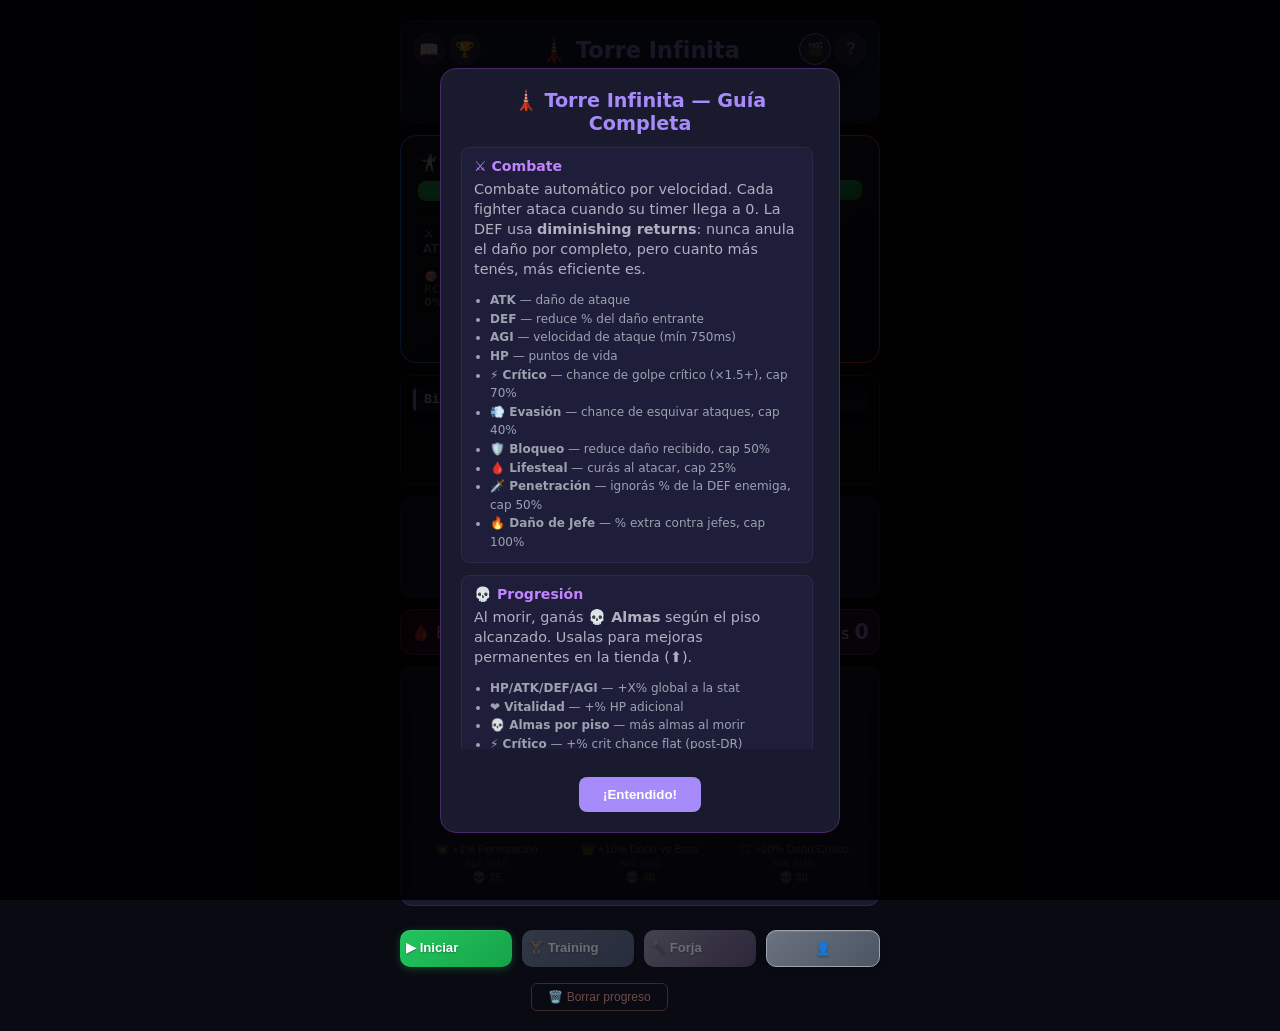
<file: Torre_Infinita.html>
﻿<!DOCTYPE html>
<html lang="es">
<head>
    <meta charset="UTF-8">
    <meta name="viewport" content="width=device-width, initial-scale=1.0">
    <title>Torre Infinita - Fase 2</title>
    <link rel="stylesheet" href="css/base.css">
    <link rel="stylesheet" href="css/layout.css">
    <link rel="stylesheet" href="css/components.css">
</head>
<body>
    <div id="game">
        <!-- Header -->
        <div class="header">
            <h1>🗼 Torre Infinita</h1>
            <button class="codex-btn" onclick="showCodex()" title="Talentos">📖</button>
            <button class="codex-btn" onclick="showLeaderboard()" id="leaderboard-btn" style="left:48px" title="🏆 Clasificación">🏆</button>
            <button class="arena-toggle" onclick="toggleArena()" id="arena-toggle" title="Escena de combate">🎬</button>
            <button class="help-btn" onclick="showTutorial()" title="Tutorial">?</button>
            <div class="floor-display">
                <span id="floor-number">Piso 1</span>
                <span id="boss-indicator" class="boss-indicator" style="display:none">⚔️ JEFE</span>
            </div>
        </div>

        <!-- Arena -->
        <div class="arena" id="arena">
            <div class="arena-figure arena-hero" id="arena-hero">🤺</div>
            <div class="arena-figure arena-enemy" id="arena-enemy">👾</div>
            <div class="arena-floor"></div>
        </div>

        <!-- Combat -->
        <div class="combat-area">
            <div class="fighter player" id="player-card">
                <div class="floating-container" id="player-floats"></div>
                <div class="fighter-name">
                    <span id="player-name">🛡️ Héroe</span>
                    <span class="level-badge" id="player-level">Nivel 1</span>
                </div>
                <div class="hp-bar-container">
                    <div class="hp-bar-trail" id="player-hp-trail" style="width:100%"></div>
                    <div class="hp-bar" id="player-hp-bar" style="width:100%"></div>
                    <div class="hp-text" id="player-hp-text">100 / 100</div>
                </div>
                <div class="xp-bar-container" style="height: 6px; margin-bottom: 8px;">
                    <div class="xp-bar" id="player-xp-bar" style="width:0%"></div>
                </div>
                <div class="fighter-stats">
                    <span>⚔️ ATK <b id="player-atk">10</b></span>
                    <span>🛡️ DEF <b id="player-def">5</b></span>
                    <span>🏃 AGI <b id="player-agi">10</b></span>
                </div>
                <div class="derived-stats">
                    <span>🎯 P.CRIT <b id="player-crit">1%</b></span>
                    <span>🛡️ BLOQ <b id="player-block">1%</b></span>
                    <span>💨 EVA <b id="player-dodge">1%</b></span>
                </div>
                <div class="derived-stats" id="player-advanced-stats">
                    <div class="advanced-toggle" onclick="toggleAdvancedStats()">
                        <span id="advanced-toggle-label">▼ Stats avanzados</span>
                    </div>
                    <div id="advanced-stats-content" style="display:none">
                        <span>💥 PEN <b id="player-pen">0%</b></span>
                        <span>💢 CRIT DMG <b id="player-crit-dmg">+50%</b></span>
                        <span>👑 VS BOSS <b id="player-boss-dmg">+0%</b></span>
                        <span>💚 REGEN <b id="player-hp-regen">0%</b></span>
                        <span>🧛 LIFESTEAL <b id="player-lifesteal">0%</b></span>
                    </div>
                </div>
            </div>
            <div class="fighter enemy" id="enemy-card">
                <div class="floating-container" id="enemy-floats"></div>
                <div class="fighter-name" id="enemy-name">👹 Monstruo</div>
                <div class="hp-bar-container">
                    <div class="hp-bar-trail" id="enemy-hp-trail" style="width:100%"></div>
                    <div class="hp-bar" id="enemy-hp-bar" style="width:100%"></div>
                    <div class="hp-text" id="enemy-hp-text">10 / 10</div>
                </div>
                <div class="fighter-stats">
                    <span>⚔️ <b id="enemy-atk">3</b></span>
                    <span>🛡️ <b id="enemy-def">1</b></span>
                    <span>🏃 <b id="enemy-agi">8</b></span>
                </div>
                <div id="enemy-debuffs" class="enemy-debuffs"></div>
            </div>
        </div>

        <!-- Talent Display -->
        <div class="talents-row" id="talents-row"></div>

        <!-- Training Mode: Enemies Defeated Counter -->
        <div class="training-counter" id="training-counter" style="display: none; text-align: center; padding: 8px; background: #1a1a2e; border-radius: 8px; border: 1px solid #2a2a4a; margin-bottom: 8px;">
            <span style="color: #60a5fa; font-size: 0.85rem;">🏋️ Enemigos derrotados: <strong id="training-enemies-count">0</strong></span>
        </div>

        <!-- Log -->
        <div class="combat-log" id="combat-log">
            <div class="log-entry system">Bienvenido a la Torre Infinita. ¡Pulsa Iniciar!</div>
        </div>

        <!-- Accumulated Stats -->
        <div class="acc-stats-section">
            <h2>📊 Estadísticas acumuladas</h2>
            <div class="acc-stats-grid">
                <div class="acc-stat hp">  <span class="label">❤️ HP</span>  <span id="acc-hp">+0</span>  </div>
                <div class="acc-stat atk"> <span class="label">⚔️ ATK</span> <span id="acc-atk">+0</span>  </div>
                <div class="acc-stat def"> <span class="label">🛡️ DEF</span> <span id="acc-def">+0</span>  </div>
                <div class="acc-stat agi"> <span class="label">🏃 AGI</span> <span id="acc-agi">+0</span>  </div>
            </div>
        </div>

        <!-- Currency: Essence + Runes + Souls + Legacy -->
        <div class="souls-display">
            <span class="essence-item">🩸 Esencias <span class="essence-count" id="essence-count">0</span></span>
            <span class="souls-item rune-powder" id="rune-powder-display" style="display:none;">🔮 Runas <span class="value" id="rune-powder-count">0</span></span>
            <span class="souls-item">💀 Almas <span class="value" id="souls-count">0</span></span>
            <span class="souls-item legacy-essence" id="legacy-essence-display" style="display:none;">🪶 Legado <span class="value" id="legacy-essence-count">0</span></span>
        </div>

        <!-- Meta Upgrades -->
        <div class="upgrades-section">
            <h2>⬆️ Mejoras Permanentes</h2>
            <div class="upgrade-grid" id="upgrade-grid"></div>
        </div>

        <!-- Action Bar -->
        <div id="action-bar">
            <button class="action-btn start" id="btn-start" onclick="startRun()">▶ Iniciar</button>
            <button class="action-btn restart" id="btn-restart" onclick="restartRun()" disabled>🔄 Reiniciar</button>
            <button class="action-btn training" id="btn-training" onclick="showTrainingModal()" disabled>🏋️ Training</button>
            <button class="action-btn forge" id="btn-forge" onclick="showForjaModal()" disabled>🔨 Forja</button>
            <button class="action-btn" id="btn-dungeon" onclick="Game.dungeons.showDungeonSelection()" style="display:none">🏰 Mazmorra</button>
            <button class="action-btn rebirth" id="btn-rebirth" onclick="showRebirthModal()" style="display:none">🪶 Renacer</button>
            <button class="action-btn character" id="btn-character" onclick="Game.character.showCharacterScreen()" disabled>👤</button>
        </div>
        <div style="text-align: center; margin-top: 4px;">
            <button onclick="resetGame()" style="background: transparent; border: 1px solid #3a2a2a; color: #6b4a4a; padding: 6px 16px; border-radius: 6px; cursor: pointer; font-size: 0.75rem;">🗑️ Borrar progreso</button>
            <span id="save-indicator" style="font-size: 0.7rem; color: #4a6a4a; margin-left: 8px; opacity: 0; transition: opacity 0.3s;">✓ Guardado</span>
        </div>
    </div>

    <!-- Tutorial Modal -->
    <div class="modal-overlay" id="tutorial-overlay">
        <div class="modal tutorial-modal">
            <h2>🗼 Torre Infinita — Guía Completa</h2>
            <div class="tutorial-content">
                <div class="tutorial-section">
                    <h3>⚔️ Combate</h3>
                    <p>Combate automático por velocidad. Cada fighter ataca cuando su timer llega a 0. La DEF usa <b>diminishing returns</b>: nunca anula el daño por completo, pero cuanto más tenés, más eficiente es.</p>
                    <ul>
                        <li><b>ATK</b> — daño de ataque</li>
                        <li><b>DEF</b> — reduce % del daño entrante</li>
                        <li><b>AGI</b> — velocidad de ataque (mín 750ms)</li>
                        <li><b>HP</b> — puntos de vida</li>
                        <li><b>⚡ Crítico</b> — chance de golpe crítico (×1.5+), cap 70%</li>
                        <li><b>💨 Evasión</b> — chance de esquivar ataques, cap 40%</li>
                        <li><b>🛡️ Bloqueo</b> — reduce daño recibido, cap 50%</li>
                        <li><b>🩸 Lifesteal</b> — curás al atacar, cap 25%</li>
                        <li><b>🗡️ Penetración</b> — ignorás % de la DEF enemiga, cap 50%</li>
                        <li><b>🔥 Daño de Jefe</b> — % extra contra jefes, cap 100%</li>
                    </ul>
                </div>

                <div class="tutorial-section">
                    <h3>💀 Progresión</h3>
                    <p>Al morir, ganás <b>💀 Almas</b> según el piso alcanzado. Usalas para mejoras permanentes en la tienda (⬆️).</p>
                    <ul>
                        <li><b>HP/ATK/DEF/AGI</b> — +X% global a la stat</li>
                        <li><b>❤️ Vitalidad</b> — +% HP adicional</li>
                        <li><b>💀 Almas por piso</b> — más almas al morir</li>
                        <li><b>⚡ Crítico</b> — +% crit chance flat (post-DR)</li>
                        <li><b>🎒 Botín</b> — +% chance de drop de equipo</li>
                    </ul>
                    <p><b>🏅 Niveles de Héroe</b> (1-200): ganás XP automática por pisos superados. Cada nivel sube stats base. Al <b>Piso 50</b> desbloqueás la clase, al <b>100</b> la especialización.</p>
                </div>

                <div class="tutorial-section">
                    <h3>📦 Equipo</h3>
                    <p>Se desbloquea al derrotar al <b>Piso 10</b> (primer jefe). 3 slots con stats primarias y secundarias.</p>
                    <ul>
                        <li><b>🗡️ Arma</b> — ATK + secundarias (Crit, Lifesteal, PEN, CritDmg, BossDmg)</li>
                        <li><b>🛡️ Armadura</b> — DEF + secundarias (HP, Dodge, HP Regen)</li>
                        <li><b>💍 Anillo</b> — cualquier stat primaria + secundarias varias</li>
                        <li><b>6 Rarezas</b>: Poco común → Raro → Épico → Legendario → Ancestral → Mítico</li>
                        <li><b>⭐ Maestrías</b>: pasivas de equipo (Crítica, Vampírica, Furiosa, Bloqueo, Regenerativa, Resistente, Evasiva, Perforante, Afortunada)</li>
                        <li><b>🔨 Mejora (Enhance)</b>: +10% a TODAS las stats del item (máx +10/+15). Bonus stat aleatorio en +5 y +10.</li>
                        <li><b>🩸 Reforja</b>: cambiá la maestría gastando Esencias (3🩸 random, 8🩸 elegido)</li>
                        <li><b>💎 Esencias</b>: dropean 50% en enemigos normales, 100% en jefes. Se usan en la Forja.</li>
                    </ul>
                </div>

                <div class="tutorial-section">
                    <h3>⚡ Talentos</h3>
                    <p>Cada <b>5 pisos</b> elegís entre 3 opciones (Ofensivo, Defensivo, Estado/Sustain). Cada <b>20 pisos</b> también una opción Heroica adicional.</p>
                    <ul>
                        <li><b>37 talentos</b> en 5 bloques, 3 niveles cada uno</li>
                        <li>Podés subir un talento hasta Nv.3 si lo volvés a elegir</li>
                        <li>Se resetean al morir — ¡elegí según tu build!</li>
                        <li>Consultá el 📖 <b>Codex</b> para la referencia completa</li>
                    </ul>
                </div>

                <div class="tutorial-section">
                    <h3>🏛️ Clases</h3>
                    <p>Al llegar al <b>Piso 50</b> elegís una clase. Al <b>Piso 100</b> elegís una especialización.</p>
                    <ul>
                        <li><b>⚔️ Guerrero</b> (Fuerza): tanque, escudo, daño cada 5 golpes</li>
                        <li><b>🔮 Brujo</b> (Sombras): DoTs, debuffs, daño por alma</li>
                        <li><b>🗡️ Pícaro</b> (Agilidad): crítico, combo, evasión</li>
                        <li><b>🧘 Monje</b> (Equilibrio): velocidad, curación, daño por velocidad</li>
                        <li>Cada clase tiene <b>3 especializaciones</b> con pasivas únicas escalables</li>
                    </ul>
                </div>

                <div class="tutorial-section">
                    <h3>🏋️ Training</h3>
                    <p>Desbloqueable al <b>Piso 30</b>. Modo de práctica sin riesgo: no hay talentos, no hay jefes, y al morir no perdés nada. Ideal para testear equipo y builds.</p>
                </div>

                <div class="tutorial-section">
                    <h3>🏰 Mazmorras</h3>
                    <p>Desbloqueables al <b>Piso 100</b>. 3 intentos gratis por día cada una. Se acceden desde el botón 🏰 Mazmorra.</p>
                    <ul>
                        <li><b>🏛️ Cámara Ancestral</b>: farmeá equipo Ancestral y Mítico en oleadas infinitas. Cada oleada = 10 enemigos, miniboss en #5, boss en #10. A mayor oleada, mejores chances de drop.</li>
                        <li><b>🪶 Abismo Eterno</b>: obtené Esencias de Legado para el árbol de Prestigio. 10 pisos de combate.</li>
                        <li><b>🔮 Cámara Rúnica</b>: combatí oleadas de enemigos para conseguir 🔮 Polvo de Runas. Usalo en la Forja para crear Runas.</li>
                    </ul>
                </div>

                <div class="tutorial-section">
                    <h3>🪶 Renacer (Prestigio)</h3>
                    <p>Al <b>Piso 100</b> podés renacer desde el botón 🪶 Renacer. Reiniciás tu progreso (pisos, almas, equipo, talentos) a cambio de <b>🪶 Esencias de Legado</b>.</p>
                    <ul>
                        <li>🪶 = <code>√(nivelHéroe) × max(pisoMax, 100) / 100</code></li>
                        <li><b>🌳 Árbol de Legado</b>: 10 nodos que otorgan stats y multiplicadores globales (+3% a +5% por nivel)</li>
                        <li>Las esencias de legado <b>persisten</b> entre renacimientos</li>
                    </ul>
                </div>

                <div class="tutorial-section">
                    <h3>🔮 Runas</h3>
                    <p>Sistema endgame en la Forja. Cada runa combina una <b>Condición</b> (cuándo se activa) con un <b>Efecto</b> (qué hace).</p>
                    <ul>
                        <li>Se fabrican en la Forja con 🔮 Polvo de Runas + 💀 Almas</li>
                        <li>Se equipan en un slot del equipo (personaje)</li>
                        <li>Condición y efecto se mejoran por separado (hasta SSS)</li>
                        <li>Rarezas: <b>S</b> → <b>SS</b> → <b>SSS</b></li>
                    </ul>
                </div>

                <div class="tutorial-section">
                    <h3>🏆 Leaderboard</h3>
                    <p>Cuando morís en modo torre, se guarda tu mejor piso histórico en el ranking local. Top 10 ordenado por piso. Accedé desde el botón 🏆 en el header.</p>
                </div>

                <div class="tutorial-section" style="border-color: #fbbf24;">
                    <h3>💡 Tips para arrancar</h3>
                    <ul>
                        <li>Priorizá <b>AGI</b> al principio — atacar más rápido = más daño total</li>
                        <li>No te obsesiones con el equipo hasta el Piso 30+</li>
                        <li>Usá el <b>Training</b> para probar builds sin riesgo</li>
                        <li>Los talentos se resetean al morir — experimentá sin miedo</li>
                        <li>Guardá 💎 Esencias para mejorar equipo bueno, no cualquier drop</li>
                        <li>El 📖 <b>Codex</b> tiene toda la data de talentos, clases y maestrías</li>
                    </ul>
                </div>
            </div>
            <button class="modal-close" onclick="closeTutorial()">¡Entendido!</button>
        </div>
    </div>

    <!-- Codex Modal -->
    <div class="modal-overlay" id="codex-overlay">
        <div class="modal codex-modal">
            <h2>📖 Codex</h2>
            <p class="codex-intro">Talentos, maestrías y clases — toda la información del juego.</p>
            <div class="codex-content" id="codex-content"></div>
            <button class="modal-close" onclick="closeCodex()">Cerrar</button>
        </div>
    </div>

    <!-- Choice Modal (Level Up / Abilities) -->
    <div class="modal-overlay" id="choice-overlay">
        <div class="modal">
            <h2 id="choice-title">¡Nivel Arriba!</h2>
            <p id="choice-desc">Elige una mejora:</p>
            <div class="choice-grid" id="choice-grid"></div>
        </div>
    </div>

    <!-- Equipment Comparison Modal -->
    <div class="modal-overlay" id="equip-compare-overlay">
        <div class="modal equip-compare-modal">
            <h2>⚖️ ¡Equipo mejorado!</h2>
            <p>Encontraste un objeto mejor. ¿Con cuál te quedas?</p>
            <div class="equip-compare-container">
                <div class="equip-compare-panel old" id="equip-compare-old">
                    <div class="equip-compare-header" style="color:#c084fc;font-weight:700;text-align:center;font-size:0.85rem;margin-bottom:6px;">🗡️ Actual</div>
                </div>
                <div class="equip-compare-vs">VS</div>
                <div class="equip-compare-panel new" id="equip-compare-new">
                    <div class="equip-compare-header" style="color:#4ade80;font-weight:700;text-align:center;font-size:0.85rem;margin-bottom:6px;">✨ Nuevo</div>
                </div>
            </div>
            <div class="equip-compare-buttons">
                <button class="choice-btn" onclick="resolveEquipComparison(false)">
                    <span class="title">🗡️ Quedarse con el actual</span>
                </button>
                <button class="choice-btn" onclick="resolveEquipComparison(true)">
                    <span class="title">⚡ Equipar el nuevo</span>
                </button>
            </div>
        </div>
    </div>

    <!-- Training Mode Modal -->
    <div class="modal-overlay" id="training-overlay">
        <div class="modal">
            <h2>🏋️ Sala de Entrenamiento</h2>
            <p>Elige el nivel de dificultad. Los enemigos escalarán según el piso seleccionado. No hay talentos ni jefes.</p>
            <div class="training-floor-display" id="training-floor-value">Piso 30</div>
            <input type="range" class="training-slider" id="training-slider" min="30" max="30" value="30" oninput="updateTrainingSlider()">
            <div class="training-range-labels">
                <span id="training-min-label">30</span>
                <span id="training-max-label">30</span>
            </div>
            <div style="display: flex; gap: 8px; margin-top: 16px;">
                <button class="modal-close" onclick="startTraining()" style="flex: 1; background: #3b82f6;">Entrar</button>
                <button class="modal-close" onclick="closeTrainingModal()" style="flex: 1; background: #4a4a6a;">Cancelar</button>
            </div>
        </div>
    </div>

    <!-- Death Recap Modal -->
    <div class="modal-overlay" id="recap-overlay">
        <div class="modal recap-modal">
            <h2>📊 Resumen de la Run</h2>
            <div class="recap-tabs">
                <button class="recap-tab active" data-tab="dmg" onclick="switchRecapTab('dmg')">⚔️ Daño</button>
                <button class="recap-tab" data-tab="mitigation" onclick="switchRecapTab('mitigation')">🛡️ Mitigación</button>
                <button class="recap-tab" data-tab="heal" onclick="switchRecapTab('heal')">💚 Curación</button>
            </div>
            <div class="recap-content" id="recap-content"></div>
            <button class="choice-btn" onclick="closeRecap()">
                <span class="title">Continuar</span>
            </button>
        </div>
    </div>

    <!-- Leaderboard Modal -->
    <div class="modal-overlay" id="leaderboard-overlay">
        <div class="modal" style="max-width: 460px;">
            <h2>🏆 Clasificación</h2>
            <div id="leaderboard-content"></div>
            <button class="modal-close" onclick="closeLeaderboard()">Cerrar</button>
        </div>
    </div>

    <!-- Reforge Modal -->
    <div class="modal-overlay" id="reforge-overlay">
        <div class="modal">
            <h2>🔨 Reforjar Maestría</h2>
            <div id="reforge-content">
                <p style="text-align:center;color:#9ca3af;">Cargando...</p>
            </div>
            <button class="modal-close" onclick="closeReforgeModal()">Cerrar</button>
        </div>
    </div>

    <!-- Maximize Modal -->
    <div class="modal-overlay" id="enhance-overlay">
        <div class="modal">
            <h2>⬆️ Maximizar Equipo</h2>
            <div id="enhance-content">
                <p style="text-align:center;color:#9ca3af;">Cargando...</p>
            </div>
            <button class="modal-close" onclick="closeMaximizeModal()">Cerrar</button>
        </div>
    </div>

    <!-- Forja Modal -->
    <div class="modal-overlay" id="forja-overlay">
        <div class="modal">
            <h2>🔨 Forja</h2>
            <div style="display:flex;flex-direction:column;gap:12px;margin:16px 0;">
                <button class="action-btn training" onclick="showReforgeModal();closeForjaModal()" style="padding:12px;">🔨 Reforjar Maestría (3-8🩸)</button>
                <button class="action-btn start" onclick="showMaximizeModal();closeForjaModal()" style="padding:12px;">⬆️ Maximizar Equipo (1-38🩸)</button>
                <button class="action-btn start" onclick="Game.runes.showRuneModal();closeForjaModal()" style="padding:12px;">🔮 Runas</button>
                <button class="action-btn rebirth" onclick="showArtifactTree();closeForjaModal()" style="padding:12px;">🌟 Árbol de Legado</button>
            </div>
            <button class="modal-close" onclick="closeForjaModal()">Cerrar</button>
        </div>
    </div>

    <!-- Rune Modal -->
    <div class="modal-overlay" id="rune-overlay">
        <div class="modal">
            <h2>🔮 Runas</h2>
            <div id="rune-content" style="margin:12px 0;max-height:65vh;overflow-y:auto;overflow-x:hidden;">
                <p style="text-align:center;color:#9ca3af;">Cargando...</p>
            </div>
            <button class="modal-close" onclick="Game.runes.closeRuneModal()">Cerrar</button>
        </div>
    </div>

    <!-- Dungeon Selection Modal -->
    <div class="modal-overlay" id="dungeon-overlay">
        <div class="modal">
            <h2>🏰 Mazmorras</h2>
            <div id="dungeon-content" style="margin:12px 0;">
                <p style="text-align:center;color:#9ca3af;">Cargando...</p>
            </div>
            <button class="modal-close" onclick="Game.dungeons.closeDungeonSelection()">Salir</button>
        </div>
    </div>

    <!-- Dungeon Complete Modal -->
    <div class="modal-overlay" id="dungeon-complete-overlay">
        <div class="modal">
            <h2>🎉 ¡Mazmorra Superada!</h2>
            <div id="dungeon-complete-content" style="margin:12px 0;">
                <p style="text-align:center;color:#9ca3af;">Completaste la mazmorra.</p>
            </div>
            <button class="modal-close" onclick="Game.dungeons.closeDungeonComplete()">Volver a Mazmorras</button>
        </div>
    </div>

    <!-- Core modules (order matters) -->
    <script src="js/core/balance.js"></script>
    <script src="js/core/state.js"></script>
    <script src="js/core/constants.js"></script>
    <script src="js/core/calc.js"></script>
    <script src="js/core/equipment.js"></script>
    <script src="js/core/utilities.js"></script>
    <script src="js/game/debuffs.js"></script>
    <script src="js/game/classes.js"></script>
    <script src="js/game/talents.js"></script>
    <script src="js/game/runes.js"></script>
    <script src="js/game/dungeons.js"></script>
    <script src="js/game/combat.js"></script>
    <script src="js/game/combat-tick.js"></script>
    <script src="js/controls.js"></script>
    <script src="js/ui/modals-flow.js"></script>
    <script src="js/ui/modals-equipment.js"></script>
    <script src="js/ui/character.js"></script>
    <script src="js/ui/talents.js"></script>
    <script src="js/ui/dungeons.js"></script>
    <script src="js/ui/runes.js"></script>
    <script src="js/ui/codex.js"></script>
    <script src="js/ui/arena.js"></script>
    <script src="js/ui/dom.js"></script>
    <script src="js/ui/render.js"></script>


    <script>

        // ─── RUNAS: moved to js/game/runes.js ─────────────────
        // ============================================
        // combatTick moved to js/game/combat-tick.js (F4a)

        // ============================================
        // enemyDefeated, playerDied, calcTieredBonuses — moved to js/game/combat.js
        // ============================================
        // 6. NIVELES Y ELECCIONES — moved to js/game/talents.js
        // ============================================
        // ============================================
        // 6b. CLASES — moved to js/game/classes.js
        // ============================================
        // equipment modals — moved to js/ui/modals-equipment.js (F4b-2)

        // ============================================
        // 7. CONTROLES Y RENDER
        // ============================================

        // flow modals — moved to js/ui/modals-flow.js (F4b-1)

        // startRun, buyUpgrade, updateButtons, formatRunTime — moved to controls/dom/utilities (F4b-4a)

        // render — moved to js/ui/render.js (F4b-4b)

        // Init
        const hasSave = loadGame();
        if (hasSave) {
            addLog(`💾 Progreso cargado — 💀 ${formatNum(metaState.souls)} almas | Piso máx: ${metaState.maxFloor}`, 'system');
        } else {
            // First boot: prompt for player name
            const name = prompt('¿Cuál es tu nombre, héroe?', 'Héroe');
            metaState.playerName = (name && name.trim()) ? name.trim().slice(0, 20) : 'Héroe';
            saveGame();
        }
        checkTrainingUnlock();
        // Retro-actively check reforge unlock (existing saves with maxFloor >= 100)
        if (metaState.maxFloor >= 100 && !metaState.unlockedReforge) {
            metaState.unlockedReforge = true;
            saveGame();
        }
        // Arena oculta por defecto; el jugador elige mostrarla
        if (localStorage.getItem('torre_arena_hidden') !== '0') {
            document.getElementById('arena').classList.add('hidden');
            document.getElementById('arena-toggle').classList.add('active');
        }
        render(); updateButtons();
        if (!localStorage.getItem('torre_tutorial_seen')) showTutorial();
    </script>
</body>
</html>
</file>
<file: css/base.css>
/* base.css — reset, variables CSS, tipografia */

/* ============================================
   RESET & BASE
   ============================================ */
* { margin: 0; padding: 0; box-sizing: border-box; }

body {
    font-family: 'Segoe UI', system-ui, sans-serif;
    background: #0a0a12;
    color: #e0e0e0;
    min-height: 100vh;
    display: flex;
    justify-content: center;
    padding: 20px;
    user-select: none;
}

#game {
    max-width: 480px;
    width: 100%;
    display: flex;
    flex-direction: column;
    gap: 12px;
    position: relative;
}
</file>
<file: css/layout.css>
/* layout.css — grid principal, media queries */

/* ============================================
   MAIN GRID LAYOUT
   ============================================ */
.combat-area {
    display: grid;
    grid-template-columns: 1fr 1fr;
    gap: 16px;
    position: relative;
}

#action-bar {
    display: flex;
    gap: 10px;
    margin-top: 12px;
}
</file>
<file: css/components.css>
/* components.css — combat, modales, equipment, runes, debuffs, talents, upgrades */

/* ============================================
   HEADER - Torre, piso y XP
   ============================================ */
.header {
    text-align: center;
    padding: 16px;
    background: linear-gradient(135deg, #1a1a2e, #16213e);
    border-radius: 12px;
    border: 1px solid #2a2a4a;
    position: relative;
}

.header h1 {
    font-size: 1.4rem;
    color: #a78bfa;
    margin-bottom: 4px;
}

.floor-display {
    font-size: 2rem;
    font-weight: 700;
    color: #f0f0f0;
}

.floor-display .boss-indicator {
    color: #ef4444;
    font-size: 0.9rem;
    display: block;
    margin-top: 2px;
}

.xp-bar-container {
    margin-top: 8px;
    background: #0f0f16;
    border-radius: 4px;
    height: 8px;
    overflow: hidden;
    position: relative;
}

.xp-bar {
    height: 100%;
    background: #3b82f6;
    width: 0%;
    transition: width 0.2s ease;
}

.xp-text {
    position: absolute;
    right: 4px;
    top: -14px;
    font-size: 0.7rem;
    color: #9ca3af;
}

.help-btn {
    position: absolute;
    top: 12px;
    right: 12px;
    width: 32px;
    height: 32px;
    background: #2a2a4a;
    border: 1px solid #3a3a5a;
    border-radius: 50%;
    color: #a78bfa;
    font-size: 1rem;
    font-weight: 700;
    cursor: pointer;
    display: flex;
    align-items: center;
    justify-content: center;
    transition: all 0.15s ease;
}

.help-btn:hover { background: #3a3a5a; border-color: #a78bfa; }

.codex-btn {
    position: absolute;
    top: 12px;
    left: 12px;
    width: 32px;
    height: 32px;
    background: #2a2a4a;
    border: 1px solid #3a3a5a;
    border-radius: 50%;
    color: #a78bfa;
    font-size: 1rem;
    cursor: pointer;
    display: flex;
    align-items: center;
    justify-content: center;
    transition: all 0.15s ease;
}

.codex-btn:hover { background: #3a3a5a; border-color: #a78bfa; }

/* Arena toggle (a la derecha del codex) */
.arena-toggle {
    position: absolute;
    top: 12px;
    right: 48px;
    width: 32px;
    height: 32px;
    background: #2a2a4a;
    border: 1px solid #3a3a5a;
    border-radius: 50%;
    color: #9ca3af;
    font-size: 0.85rem;
    cursor: pointer;
    display: flex;
    align-items: center;
    justify-content: center;
    transition: all 0.15s ease;
}
.arena-toggle:hover { background: #3a3a5a; border-color: #a78bfa; }
.arena-toggle.active { background: #2a2a4a; border-color: #a78bfa; }

/* === LEADERBOARD TABLE === */
.leaderboard-table { width: 100%; border-collapse: collapse; margin-bottom: 12px; font-size: 0.8rem; }
.leaderboard-table th { background: #2a2a4a; color: #a78bfa; padding: 6px 4px; text-align: center; font-weight: 600; }
.leaderboard-table td { padding: 5px 4px; text-align: center; border-bottom: 1px solid #2a2a3e; color: #e2e8f0; }
.leaderboard-table .rank { color: #fbbf24; font-weight: 700; width: 24px; }
.leaderboard-table .rank-1 { color: #fbbf24; }
.leaderboard-table .rank-2 { color: #9ca3af; }
.leaderboard-table .rank-3 { color: #cd7f32; }
.leaderboard-table .name { color: #60a5fa; font-weight: 600; text-align: left; }
.leaderboard-table .time { color: #9ca3af; font-size: 0.75rem; }
.leaderboard-empty { text-align: center; color: #9ca3af; padding: 24px 0; font-size: 0.9rem; }

/* ============================================
   ARENA
   ============================================ */
.arena {
    position: relative;
    height: 90px;
    overflow: hidden;
    background: linear-gradient(180deg, #0d0d1a 0%, #15152a 100%);
    border-radius: 12px;
    border: 1px solid #2a2a4a;
    margin-bottom: 12px;
}
.arena.hidden { display: none; }
.arena-figure {
    position: absolute;
    bottom: 14px;
    font-size: 2.8rem;
    transition: left 0.5s ease, opacity 0.4s ease, transform 0.2s ease;
    z-index: 2;
    line-height: 1;
}
.arena-hero { left: -15%; transform: scaleX(-1); }
.arena-enemy { left: 115%; }
/* Entering/ready — hero centrado en su mitad izquierda, enemy centrado en su mitad derecha */
.arena.ready .arena-hero,
.arena.entering .arena-hero { left: 18%; transform: scaleX(-1); }
.arena.ready .arena-enemy,
.arena.entering .arena-enemy { left: 73%; }
/* Hero lunge (hacia el centro) */
.arena.hero-lunging .arena-hero { left: 22%; transform: scaleX(-1) scale(1.15); transition-duration: 0.12s; }
/* Enemy lunge (hacia el centro) */
.arena.enemy-lunging .arena-enemy { left: 69%; transform: scale(1.15); transition-duration: 0.12s; }
/* Hero hurt shake */
@keyframes hero-shake {
    0%, 100% { transform: scaleX(-1) translateX(0); }
    20% { transform: scaleX(-1) translateX(-5px); }
    40% { transform: scaleX(-1) translateX(5px); }
    60% { transform: scaleX(-1) translateX(-3px); }
    80% { transform: scaleX(-1) translateX(3px); }
}
@keyframes enemy-shake {
    0%, 100% { transform: translateX(0); }
    20% { transform: translateX(-5px); }
    40% { transform: translateX(5px); }
    60% { transform: translateX(-3px); }
    80% { transform: translateX(3px); }
}
.arena.hero-hurt .arena-hero { animation: hero-shake 0.3s ease; }
.arena.enemy-hurt .arena-enemy { animation: enemy-shake 0.3s ease; }
/* Hero dead */
.arena.hero-dead .arena-hero { left: 18%; opacity: 0; transform: scaleX(-1) translateY(30px) rotate(90deg); transition-duration: 0.6s; }
/* Enemy dead */
.arena.enemy-dead .arena-enemy { left: 73%; opacity: 0; transform: translateY(30px); transition-duration: 0.6s; }
.arena-floor {
    position: absolute;
    bottom: 0;
    left: 0; right: 0;
    height: 2px;
    background: linear-gradient(90deg, transparent, #4a4a7a, transparent);
}

/* ============================================
   CODEX MODAL
   ============================================ */
.codex-modal {
    max-width: 520px;
    max-height: 85vh;
    display: flex;
    flex-direction: column;
}

.codex-intro {
    font-size: 0.85rem;
    color: #9ca3af;
    margin: 0 0 12px;
}

.codex-content {
    flex: 1;
    overflow-y: auto;
    padding-right: 8px;
    margin-bottom: 12px;
}

.codex-content::-webkit-scrollbar { width: 6px; }
.codex-content::-webkit-scrollbar-track { background: #1a1a2e; border-radius: 3px; }
.codex-content::-webkit-scrollbar-thumb { background: #3a3a5a; border-radius: 3px; }

/* ============================================
   TUTORIAL MODAL
   ============================================ */
.tutorial-modal { max-width: 520px; max-height: 85vh; display: flex; flex-direction: column; }
.tutorial-content {
    flex: 1; overflow-y: auto; padding-right: 6px; text-align: left;
    margin-bottom: 12px;
}
.tutorial-content::-webkit-scrollbar { width: 6px; }
.tutorial-content::-webkit-scrollbar-track { background: #1a1a2e; border-radius: 3px; }
.tutorial-content::-webkit-scrollbar-thumb { background: #3a3a5a; border-radius: 3px; }
.tutorial-section {
    margin-bottom: 12px; padding: 10px 12px;
    background: #1e1e3a; border-radius: 8px; border: 1px solid #2a2a4a;
}
.tutorial-section h3 {
    margin: 0 0 5px 0; font-size: 0.88rem; color: #c084fc;
}
.tutorial-section p {
    margin: 0 0 5px 0; font-size: 0.78rem; color: #d1d5db; line-height: 1.45;
}
.tutorial-section ul { margin: 0; padding-left: 16px; }
.tutorial-section li {
    font-size: 0.75rem; color: #9ca3af; line-height: 1.55;
}
.tutorial-section code {
    font-size: 0.72rem; color: #fbbf24; background: #11112a;
    padding: 1px 5px; border-radius: 3px;
}

.codex-block {
    margin-bottom: 16px;
}

.codex-block-title {
    font-size: 1rem;
    font-weight: 700;
    margin-bottom: 0;
    padding: 8px 10px;
    background: #1a1a2e;
    border-radius: 6px;
    cursor: pointer;
    user-select: none;
    display: flex;
    justify-content: space-between;
    align-items: center;
    transition: background 0.15s ease;
}

.codex-block-title:hover { background: #2a2a4a; }

.codex-block-title .arrow {
    transition: transform 0.2s ease;
    font-size: 0.8rem;
    color: #6b7280;
}

.codex-block-title.open .arrow { transform: rotate(90deg); }

.codex-block-body {
    max-height: 0;
    overflow: hidden;
    transition: max-height 0.3s ease;
}

.codex-block-body.open {
    max-height: 2000px;
}

.codex-talent {
    margin-bottom: 10px;
    padding: 6px 8px;
    background: #1a1a2e;
    border-radius: 6px;
}

.codex-talent-name {
    font-weight: 600;
    font-size: 0.9rem;
    color: #e5e7eb;
    margin-bottom: 2px;
}

.codex-talent-desc {
    font-size: 0.8rem;
    color: #9ca3af;
    margin-bottom: 4px;
}

.codex-talent-levels {
    font-size: 0.75rem;
    color: #6b7280;
    line-height: 1.5;
}

.codex-talent-levels span {
    display: block;
}

.codex-talent-note {
    font-size: 0.75rem;
    color: #6b7280;
    font-style: italic;
    margin-top: 2px;
}

/* ============================================
   COMBAT AREA — fighters, HP bars, stats
   ============================================ */
.fighter {
    background: linear-gradient(145deg, #1a1a2e 0%, #0f0f1a 100%);
    border-radius: 16px;
    padding: 16px;
    border: 1px solid #2a2a4a;
    position: relative;
    box-shadow: 0 4px 20px rgba(0, 0, 0, 0.4);
    transition: transform 0.2s ease, box-shadow 0.2s ease;
}

.fighter.player { 
    border-color: #3b82f6;
    box-shadow: 0 4px 20px rgba(0, 0, 0, 0.4), 0 0 0 1px rgba(59, 130, 246, 0.1);
}
.fighter.enemy { 
    border-color: #ef4444;
    box-shadow: 0 4px 20px rgba(0, 0, 0, 0.4), 0 0 0 1px rgba(239, 68, 68, 0.1);
}
.fighter.enemy.boss { 
    border-color: #f59e0b; 
    box-shadow: 0 4px 20px rgba(0, 0, 0, 0.4), 0 0 20px rgba(245, 158, 11, 0.3);
}

/* Hit effect - se activa cuando recibe daño */
.fighter.hit {
    animation: hitShake 0.3s ease;
}
.fighter.player.hit {
    box-shadow: 0 4px 20px rgba(0, 0, 0, 0.4), 0 0 30px rgba(239, 68, 68, 0.5);
}
.fighter.enemy.hit {
    box-shadow: 0 4px 20px rgba(0, 0, 0, 0.4), 0 0 30px rgba(59, 130, 246, 0.5);
}

@keyframes hitShake {
    0%, 100% { transform: translateX(0); }
    25% { transform: translateX(-4px); }
    75% { transform: translateX(4px); }
}

/* Active turn indicator */
.fighter.attacking {
    animation: attackPulse 0.4s ease;
}
.fighter.player.attacking {
    box-shadow: 0 4px 20px rgba(0, 0, 0, 0.4), 0 0 25px rgba(59, 130, 246, 0.6);
}
.fighter.enemy.attacking {
    box-shadow: 0 4px 20px rgba(0, 0, 0, 0.4), 0 0 25px rgba(239, 68, 68, 0.6);
}

@keyframes attackPulse {
    0%, 100% { transform: scale(1); }
    50% { transform: scale(1.02); }
}

.fighter-name { font-weight: 600; font-size: 1rem; margin-bottom: 8px; }
.fighter.player .fighter-name { color: #60a5fa; display: flex; justify-content: space-between; align-items: center; }
.fighter.player .level-badge { 
    background: linear-gradient(135deg, #3b82f6, #1d4ed8); 
    color: white; 
    padding: 3px 10px; 
    border-radius: 12px; 
    font-size: 0.75rem;
    box-shadow: 0 2px 8px rgba(59, 130, 246, 0.3);
}
.fighter.enemy .fighter-name { color: #f87171; }

.hp-bar-container {
    background: #1a0a0a;
    border-radius: 8px;
    height: 22px;
    overflow: hidden;
    margin-bottom: 8px;
    position: relative;
    border: 1px solid #2a1a1a;
    box-shadow: inset 0 2px 4px rgba(0, 0, 0, 0.5);
}

/* Damage trail - el rojo que queda atrás */
.hp-bar-trail {
    position: absolute;
    top: 0;
    left: 0;
    height: 100%;
    background: linear-gradient(90deg, #dc2626, #991b1b);
    border-radius: 8px;
    transition: width 0.6s ease 0.2s;
}

.hp-bar {
    height: 100%;
    background: linear-gradient(90deg, #22c55e, #16a34a);
    transition: width 0.15s ease;
    border-radius: 8px;
    position: relative;
    box-shadow: inset 0 -2px 4px rgba(0, 0, 0, 0.2), inset 0 2px 4px rgba(255, 255, 255, 0.1);
}

.hp-bar.low { background: linear-gradient(90deg, #ef4444, #dc2626); }
.hp-bar.mid { background: linear-gradient(90deg, #f59e0b, #d97706); }
.hp-bar.shield { background: linear-gradient(90deg, #3b82f6, #2563eb); }

.hp-text {
    position: absolute;
    top: 50%; left: 50%;
    transform: translate(-50%, -50%);
    font-size: 0.75rem;
    font-weight: 700;
    text-shadow: 0 1px 3px rgba(0,0,0,0.9), 0 0 8px rgba(0,0,0,0.5);
    letter-spacing: 0.5px;
}

.fighter-stats { display: flex; gap: 8px; font-size: 0.8rem; color: #9ca3af; }
.fighter-stats span { 
    display: flex; 
    align-items: center; 
    gap: 3px;
    background: rgba(0, 0, 0, 0.3);
    padding: 2px 6px;
    border-radius: 4px;
}

/* Derived Stats */
.derived-stats {
    display: flex;
    gap: 6px;
    margin-top: 8px;
    font-size: 0.7rem;
    color: #6b7280;
}
.derived-stats span { 
    background: rgba(17, 17, 17, 0.8); 
    padding: 3px 6px; 
    border-radius: 6px;
    border: 1px solid rgba(255, 255, 255, 0.05);
}

/* Advanced Stats */
#player-advanced-stats {
    margin-top: 6px;
    padding-top: 6px;
    border-top: 1px solid rgba(255, 255, 255, 0.05);
    flex-wrap: wrap;
    color: #9ca3af;
}
.advanced-toggle {
    width: 100%;
    text-align: center;
    cursor: pointer;
    padding: 4px 0;
    font-size: 0.65rem;
    color: #6b7280;
    user-select: none;
    transition: color 0.2s ease;
}
.advanced-toggle:hover { color: #a78bfa; }
#advanced-stats-content {
    display: flex;
    flex-wrap: wrap;
    gap: 6px;
    margin-top: 6px;
}
#advanced-stats-content span { 
    background: rgba(26, 10, 46, 0.8); 
    padding: 3px 6px; 
    border-radius: 6px;
    border: 1px solid rgba(167, 139, 250, 0.1);
}

/* ============================================
   FLOATING NUMBERS
   ============================================ */
.floating-container {
    position: absolute;
    top: 0; left: 0; width: 100%; height: 100%;
    pointer-events: none;
    overflow: hidden;
    z-index: 10;
}

.float-num {
    position: absolute;
    font-weight: 800;
    font-size: 1.3rem;
    transform: translateX(-50%);
    animation: floatUp 1.4s ease-out forwards;
    text-shadow: 0 2px 6px rgba(0,0,0,0.9), 0 0 12px currentColor;
    pointer-events: none;
}
.float-num.float-center { left: 50%; }
.float-num.float-left   { left: 25%; }
.float-num.float-right  { left: 75%; }

.float-num.crit { 
    font-size: 2rem; 
    color: #fbbf24;
    animation: critFloat 1.5s ease-out forwards;
}
.float-num.normal { color: #ef4444; }
.float-num.heal { 
    color: #22c55e;
    text-shadow: 0 2px 6px rgba(0,0,0,0.9), 0 0 16px rgba(34, 197, 94, 0.6);
}
.float-num.miss { 
    color: #6b7280; 
    font-style: italic; 
    font-size: 1rem;
    opacity: 0.7;
}
.float-num.block { 
    color: #60a5fa; 
    font-size: 1.1rem;
    text-shadow: 0 2px 6px rgba(0,0,0,0.9), 0 0 10px rgba(96, 165, 250, 0.4);
}

/* Size overrides per lane */
.float-num.float-center.crit  { font-size: 1.4rem; }
.float-num.float-left.crit    { font-size: 1.1rem; }
.float-num.float-right.crit   { font-size: 1.1rem; }
.float-num.float-right.block  { font-size: 0.9rem; }
.float-num.float-right.miss   { font-size: 0.8rem; }
.float-num.float-left.heal    { font-size: 1.1rem; }

@keyframes floatUp {
    0% { opacity: 1; transform: translate(-50%, 0) scale(0.7); }
    15% { transform: translate(-50%, -8px) scale(1.15); }
    100% { opacity: 0; transform: translate(-50%, -55px) scale(0.9); }
}

@keyframes critFloat {
    0% { opacity: 1; transform: translate(-50%, 0) scale(0.5) rotate(-5deg); }
    20% { transform: translate(-50%, -12px) scale(1.4) rotate(3deg); }
    40% { transform: translate(-50%, -20px) scale(1.1) rotate(-2deg); }
    100% { opacity: 0; transform: translate(-50%, -60px) scale(0.8) rotate(0deg); }
}

/* ============================================
   LOG & SOULS
   ============================================ */
.combat-log {
    background: linear-gradient(180deg, #0a0a12 0%, #111118 100%);
    border-radius: 12px;
    padding: 12px;
    height: 110px;
    overflow-y: auto;
    border: 1px solid #2a2a4a;
    font-size: 0.82rem;
    font-family: 'Consolas', monospace;
    box-shadow: inset 0 2px 8px rgba(0, 0, 0, 0.5);
    scroll-behavior: smooth;
}

.combat-log .log-entry { 
    padding: 4px 8px; 
    margin-bottom: 2px;
    border-radius: 4px;
    border-left: 3px solid transparent;
    transition: background 0.2s ease;
}

.combat-log .log-entry:hover {
    background: rgba(255, 255, 255, 0.03);
}

.log-entry.player-atk { 
    color: #60a5fa;
    border-left-color: #3b82f6;
}

.log-entry.enemy-atk { 
    color: #f87171;
    border-left-color: #ef4444;
}

.log-entry.boss-atk { 
    color: #fbbf24;
    border-left-color: #f59e0b;
    font-weight: 600;
}

.log-entry.system { 
    color: #c4b5fd;
    font-weight: 600;
    background: rgba(167, 139, 250, 0.05);
    border-left-color: #a78bfa;
}

.log-entry.death { 
    color: #fca5a5;
    font-weight: 700;
    background: rgba(239, 68, 68, 0.1);
    border-left-color: #ef4444;
    text-shadow: 0 0 8px rgba(239, 68, 68, 0.4);
}

.log-entry.victory { 
    color: #86efac;
    font-weight: 700;
    background: rgba(34, 197, 94, 0.1);
    border-left-color: #22c55e;
    text-shadow: 0 0 8px rgba(34, 197, 94, 0.4);
}

.log-entry.loot { 
    color: #fde047;
    border-left-color: #eab308;
    font-weight: 500;
}

.souls-display {
    text-align: center;
    padding: 10px;
    background: linear-gradient(135deg, #3a0a1e, #2a1a3e);
    border-radius: 12px;
    border: 1px solid #5a2a4a;
    display: flex;
    justify-content: space-between;
    align-items: center;
    overflow: hidden;
    gap: 8px;
}
.souls-display .value { font-size: 1.3rem; font-weight: 700; color: #c084fc; }
.essence-item { display: flex; align-items: center; gap: 6px; color: #fca5a5; }
.essence-item .essence-count { font-size: 1.3rem; font-weight: 700; color: #ef4444; }
.rune-powder .value { color: #d946ef; }
.legacy-essence .value { color: #d97706; }

/* ============================================
   EQUIPMENT
   ============================================ */
.equip-slots { display: flex; gap: 8px; justify-content: center; }
.equip-slot {
    flex: 1;
    background: #111118;
    border: 1px dashed #3a3a5a;
    border-radius: 8px;
    padding: 8px;
    text-align: center;
    font-size: 0.75rem;
    min-height: 60px;
    display: flex;
    flex-direction: column;
    justify-content: center;
    align-items: center;
}
.equip-slot.filled { border-style: solid; }
.equip-slot.weapon { border-color: #ef4444; }
.equip-slot.armor { border-color: #3b82f6; }
.equip-slot.ring { border-color: #a78bfa; }

.equip-name { font-weight: 600; margin-bottom: 2px; }
.equip-stats { color: #9ca3af; font-size: 0.7rem; }
.equip-stat-line { font-size: 0.65rem; color: #9ca3af; }

/* Rarity text colors */
.rarity-poco-comun { color: #22c55e; }
.rarity-raro { color: #3b82f6; }
.rarity-epico { color: #a78bfa; }
.rarity-legendario { color: #f59e0b; }
.rarity-ancestral { color: #c2410c; }
.rarity-mitico { color: #818cf8; }

/* === ACCUMULATED STATS === */
.acc-stats-section {
    background: #1a1a2e;
    border-radius: 12px;
    padding: 12px;
    border: 1px solid #2a2a4a;
}
.acc-stats-section h2 { font-size: 0.9rem; color: #a78bfa; margin-bottom: 8px; text-align: center; }
.acc-stats-grid {
    display: flex;
    gap: 8px;
    justify-content: center;
    flex-wrap: wrap;
}
.acc-stat {
    background: #111118;
    border-radius: 8px;
    padding: 8px 12px;
    text-align: center;
    font-size: 0.85rem;
    font-weight: 600;
    min-width: 80px;
}
.acc-stat.hp   { color: #22c55e; border: 1px solid #1a3a1a; }
.acc-stat.atk  { color: #ef4444; border: 1px solid #3a1a1a; }
.acc-stat.def  { color: #3b82f6; border: 1px solid #1a1a3a; }
.acc-stat.agi  { color: #a78bfa; border: 1px solid #2a1a3a; }
.acc-stat .label { font-size: 0.65rem; font-weight: 400; color: #9ca3af; display: block; margin-bottom: 2px; }

/* ============================================
   UPGRADES & CONTROLS
   ============================================ */
.upgrades-section {
    background: #1a1a2e;
    border-radius: 12px;
    padding: 12px;
    border: 1px solid #2a2a4a;
}
.upgrades-section h2 { font-size: 0.9rem; color: #a78bfa; margin-bottom: 8px; text-align: center; }

.upgrade-grid { display: grid; grid-template-columns: repeat(3, 1fr); gap: 6px; }
.upgrade-btn {
    background: #2a2a4a;
    border: 1px solid #3a3a5a;
    border-radius: 6px;
    padding: 8px;
    cursor: pointer;
    color: #e0e0e0;
    font-size: 0.7rem;
    transition: all 0.15s ease;
    display: flex;
    flex-direction: column;
    align-items: center;
    gap: 2px;
}
.upgrade-btn:hover:not(:disabled) { background: #3a3a5a; border-color: #a78bfa; }
.upgrade-btn:disabled { opacity: 0.4; cursor: not-allowed; }
.upgrade-btn .cost { color: #f59e0b; font-weight: 600; }
.upgrade-btn .level { color: #9ca3af; font-size: 0.65rem; }

.action-btn {
    flex: 1;
    padding: 10px 6px;
    border: none;
    border-radius: 10px;
    font-size: 0.82rem;
    font-weight: 600;
    cursor: pointer;
    transition: all 0.2s ease;
    white-space: nowrap;
    color: white;
    text-shadow: 0 1px 2px rgba(0, 0, 0, 0.3);
    box-shadow: 0 2px 8px rgba(0, 0, 0, 0.3), inset 0 1px 0 rgba(255, 255, 255, 0.1);
    position: relative;
    overflow: hidden;
}

.action-btn::before {
    content: '';
    position: absolute;
    top: 0;
    left: -100%;
    width: 100%;
    height: 100%;
    background: linear-gradient(90deg, transparent, rgba(255, 255, 255, 0.2), transparent);
    transition: left 0.5s ease;
}

.action-btn:hover::before {
    left: 100%;
}

.action-btn:hover {
    transform: translateY(-2px);
    box-shadow: 0 4px 12px rgba(0, 0, 0, 0.4), inset 0 1px 0 rgba(255, 255, 255, 0.15);
}

.action-btn:active {
    transform: translateY(0);
    box-shadow: 0 2px 6px rgba(0, 0, 0, 0.3), inset 0 1px 0 rgba(255, 255, 255, 0.05);
}

.action-btn.start { 
    background: linear-gradient(135deg, #22c55e, #16a34a);
    box-shadow: 0 2px 8px rgba(34, 197, 94, 0.3), inset 0 1px 0 rgba(255, 255, 255, 0.1);
}

.action-btn.restart { 
    background: linear-gradient(135deg, #ef4444, #dc2626);
    box-shadow: 0 2px 8px rgba(239, 68, 68, 0.3), inset 0 1px 0 rgba(255, 255, 255, 0.1);
}

.action-btn.training { 
    background: linear-gradient(135deg, #3b82f6, #2563eb);
    box-shadow: 0 2px 8px rgba(59, 130, 246, 0.3), inset 0 1px 0 rgba(255, 255, 255, 0.1);
}

.action-btn.forge { 
    background: linear-gradient(135deg, #a78bfa, #7c3aed);
    box-shadow: 0 2px 8px rgba(167, 139, 250, 0.3), inset 0 1px 0 rgba(255, 255, 255, 0.1);
}

.action-btn.character { 
    background: linear-gradient(135deg, #6b7280, #4b5563);
    border: 1px solid #9ca3af;
}

.action-btn:disabled {
    opacity: 0.4;
    filter: grayscale(0.8);
    cursor: not-allowed;
    transform: none !important;
    box-shadow: 0 1px 4px rgba(0, 0, 0, 0.2) !important;
}

/* Training floor selector */
.training-slider {
    width: 100%; margin: 12px 0;
    -webkit-appearance: none; appearance: none;
    height: 8px; background: #2a2a4a; border-radius: 4px; outline: none;
}
.training-slider::-webkit-slider-thumb {
    -webkit-appearance: none; appearance: none;
    width: 24px; height: 24px; border-radius: 50%;
    background: #3b82f6; cursor: pointer; border: 2px solid #60a5fa;
}
.training-slider::-moz-range-thumb {
    width: 24px; height: 24px; border-radius: 50%;
    background: #3b82f6; cursor: pointer; border: 2px solid #60a5fa;
}
.training-floor-display {
    text-align: center; font-size: 1.5rem; font-weight: 700;
    color: #60a5fa; margin: 8px 0;
}
.training-range-labels {
    display: flex; justify-content: space-between;
    font-size: 0.75rem; color: #9ca3af; margin-top: 4px;
}

/* ============================================
   REFORGE / ENHANCE UI
   ============================================ */
.reforge-slot-grid { display: flex; gap: 8px; margin: 12px 0; }
.reforge-slot-btn {
    flex: 1; padding: 10px 4px; border: 1px solid #3a3a5a; border-radius: 8px;
    background: #2a2a4a; color: #e0e0e0; cursor: pointer; font-size: 0.8rem;
    text-align: center; transition: all 0.15s ease;
}
.reforge-slot-btn:hover:not(:disabled) { background: #3a3a5a; border-color: #a78bfa; }
.reforge-slot-btn:disabled { opacity: 0.5; cursor: not-allowed; }
.reforge-slot-btn .slot-icon { font-size: 1.2rem; display: block; }
.reforge-slot-btn .slot-name { font-weight: 600; }
.reforge-slot-btn .slot-item { font-size: 0.75rem; color: #9ca3af; }
.reforge-slot-btn .slot-mastery { font-size: 0.7rem; color: #fbbf24; }
.reforge-slot-btn .no-mastery { font-size: 0.7rem; color: #ef4444; }

.mastery-grid { display: grid; grid-template-columns: 1fr 1fr; gap: 6px; margin: 12px 0; }
.mastery-btn {
    padding: 8px 4px; border: 1px solid #3a3a5a; border-radius: 8px;
    background: #2a2a4a; color: #e0e0e0; cursor: pointer; font-size: 0.75rem;
    text-align: center; transition: all 0.15s ease;
}
.mastery-btn:hover { background: #3a3a5a; border-color: #a78bfa; }
.mastery-btn .mastery-name { font-weight: 600; color: #fbbf24; display: block; }
.mastery-btn .mastery-icon { font-size: 1.1rem; }
.mastery-btn .mastery-cost { font-size: 0.7rem; color: #c084fc; }

.reforge-cost { font-size: 0.85rem; color: #c084fc; margin: 8px 0; }
.reforge-current-mastery { text-align: center; margin: 8px 0; font-size: 0.9rem; color: #fbbf24; }

.enhance-badge {
    display: inline-block; background: #3b82f6; color: white; border-radius: 4px;
    padding: 0 6px; font-size: 0.7rem; font-weight: 700; margin-left: 4px; vertical-align: middle;
}
.equip-stat-line.has-bonus { color: #60a5fa; }
.enhance-max { color: #4ade80; font-weight: 700; text-align: center; font-size: 1.1rem; }

.enhance-detail { text-align: center; margin: 8px 0; }
.enhance-detail .enhance-level { font-size: 1.2rem; font-weight: 700; color: #3b82f6; }
.enhance-detail .enhance-cost { font-size: 0.9rem; color: #c084fc; margin-top: 4px; }

/* --- Rune modal styles --- */
.rune-section { margin-bottom: 16px; padding: 12px; background: #111118; border-radius: 10px; border: 1px solid #2a2a4a; }
.rune-section h3 { color: #a78bfa; font-size: 0.9rem; margin-bottom: 8px; }
.rune-section .desc { font-size: 0.75rem; color: #6b7280; margin-bottom: 8px; }
.rune-section .rune-slot-row {
    display: flex; align-items: center; justify-content: space-between;
    padding: 8px; margin-bottom: 4px; background: #1a1a2e; border-radius: 8px;
    border: 1px solid #2a2a4a; font-size: 0.8rem;
}
.rune-section .rune-slot-row .rune-info { flex: 1; }
.rune-section .rune-slot-row .rune-info .rune-name { font-weight: 600; color: #e0e0e0; }
.rune-section .rune-slot-row .rune-info .rune-detail { font-size: 0.7rem; color: #9ca3af; }
.rune-section .rune-slot-row .rune-info .rune-detail .rarity-S { color: #a0a0a0; }
.rune-section .rune-slot-row .rune-info .rune-detail .rarity-SS { color: #fbbf24; }
.rune-section .rune-slot-row .rune-info .rune-detail .rarity-SSS { color: #ef4444; }
.rune-section .rune-slot-row .rune-actions { display: flex; gap: 4px; flex-shrink: 0; }
.rune-section .rune-action-btn {
    background: #2a2a4a; border: 1px solid #3a3a5a; border-radius: 6px;
    padding: 4px 10px; cursor: pointer; color: #e0e0e0; font-size: 0.7rem;
    transition: all 0.15s ease; white-space: nowrap;
}
.rune-section .rune-action-btn:hover:not(:disabled) { background: #3a3a5a; border-color: #a78bfa; }
.rune-section .rune-action-btn:disabled { opacity: 0.4; cursor: not-allowed; }
.rune-section .rune-action-btn.primary { background: #1e3a5f; border-color: #3b82f6; }
.rune-section .rune-action-btn.primary:hover:not(:disabled) { background: #2a4a7a; }
.rune-section .rune-action-btn.danger { background: #3a1a1a; border-color: #ef4444; }
.rune-section .rune-action-btn.danger:hover:not(:disabled) { background: #5a2a2a; }
.rune-section .rune-action-btn .cost { font-size: 0.65rem; color: #c084fc; }
.rune-section .rune-action-btn .cost.souls { color: #9ca3af; }
.rune-fabricate-row { display: flex; gap: 8px; margin: 8px 0; }
.rune-fabricate-row .rune-fab-btn {
    flex: 1; padding: 10px; border: 1px solid #3a3a5a; border-radius: 8px;
    background: #2a2a4a; color: #e0e0e0; cursor: pointer; font-size: 0.8rem;
    text-align: center; transition: all 0.15s ease;
}
.rune-fabricate-row .rune-fab-btn:hover { background: #3a3a5a; border-color: #a78bfa; }
.rune-fabricate-row .rune-fab-btn .fab-icon { font-size: 1.2rem; display: block; }
.rune-fabricate-row .rune-fab-btn .fab-label { font-weight: 600; display: block; }
.rune-fabricate-row .rune-fab-btn .fab-cost { font-size: 0.7rem; color: #c084fc; }
.rune-confirm-box {
    text-align: center; padding: 12px; margin: 8px 0;
    background: #1a1a2e; border-radius: 8px; border: 1px solid #3b82f6;
}
.rune-confirm-box .confirm-question { font-size: 0.85rem; color: #e0e0e0; margin-bottom: 8px; }
.rune-confirm-box .confirm-cost { font-size: 0.75rem; color: #c084fc; margin-bottom: 12px; }
.rune-confirm-box .confirm-btns { display: flex; gap: 8px; justify-content: center; }
.rune-confirm-box .confirm-btns button {
    padding: 6px 20px; border-radius: 6px; border: 1px solid #3a3a5a;
    cursor: pointer; font-size: 0.8rem; font-weight: 600; transition: all 0.15s ease;
}
.rune-confirm-box .confirm-btns .btn-confirm { background: #1e3a5f; color: #60a5fa; border-color: #3b82f6; }
.rune-confirm-box .confirm-btns .btn-confirm:hover { background: #2a4a7a; }
.rune-confirm-box .confirm-btns .btn-cancel { background: #3a1a1a; color: #ef4444; border-color: #ef4444; }
.rune-confirm-box .confirm-btns .btn-cancel:hover { background: #5a2a2a; }
.rune-empty { text-align: center; color: #6b7280; font-size: 0.8rem; padding: 8px; }
.rune-inv-item {
    display: inline-block; padding: 6px 10px; margin: 2px;
    background: #2a2a4a; border: 1px solid #3a3a5a; border-radius: 6px;
    font-size: 0.75rem; color: #e0e0e0;
}
.rune-inv-item.block {
    display: block; width: 100%; margin: 0 0 4px 0; text-align: left; cursor: pointer;
}
.rune-inv-item.block:hover { border-color: #a78bfa; background: #3a3a5a; }

/* ============================================
   MODALS
   ============================================ */
.modal-overlay {
    position: fixed; inset: 0; background: rgba(0,0,0,0.85);
    display: flex; align-items: center; justify-content: center;
    z-index: 1000; opacity: 0; pointer-events: none; transition: opacity 0.2s ease;
}
.modal-overlay.visible { opacity: 1; pointer-events: auto; }

.modal {
    background: #1a1a2e; border: 1px solid #4a2a6a; border-radius: 16px;
    padding: 20px; max-width: 400px; width: 90%;
    transform: translateY(20px); transition: transform 0.2s ease;
}
.modal-overlay.visible .modal { transform: translateY(0); }

.modal h2 { color: #a78bfa; font-size: 1.2rem; margin-bottom: 12px; text-align: center; }
.modal p { color: #b0b0c0; font-size: 0.9rem; line-height: 1.4; margin-bottom: 12px; }

.choice-grid { display: flex; flex-direction: column; gap: 8px; margin-top: 12px; }
.choice-btn {
    background: #2a2a4a; border: 1px solid #3a3a5a; border-radius: 8px;
    padding: 12px; cursor: pointer; color: #e0e0e0; text-align: left;
    transition: all 0.15s ease;
}
.choice-btn:hover { background: #3a3a5a; border-color: #a78bfa; }
.choice-btn .title { font-weight: 600; color: #c084fc; display: block; }
.choice-btn .desc { font-size: 0.8rem; color: #9ca3af; }

.modal-close {
    display: block; margin: 16px auto 0; padding: 10px 24px;
    background: #a78bfa; color: white; border: none; border-radius: 8px;
    font-weight: 600; cursor: pointer;
}

/* === REBIRTH === */
.action-btn.rebirth {
    background: linear-gradient(135deg, #f59e0b, #d97706);
    color: #1a1a2e;
    font-weight: 700;
}
.action-btn.rebirth:hover {
    background: linear-gradient(135deg, #fbbf24, #f59e0b);
}
.rebirth-preview {
    margin: 12px 0;
}
.rebirth-preview .gain {
    font-size: 1.3rem;
    font-weight: 700;
    color: #fbbf24;
    text-align: center;
    padding: 12px;
    background: #1a1a2e;
    border-radius: 8px;
    border: 1px solid #4a2a6a;
}
.rebirth-preview .losses {
    margin-top: 12px;
    padding: 12px;
    background: #111118;
    border-radius: 8px;
    border: 1px solid #2a2a4a;
}
.rebirth-preview .losses .loss-title {
    color: #ef4444;
    font-weight: 600;
    font-size: 0.85rem;
    margin-bottom: 6px;
}
.rebirth-preview .losses .loss-item {
    color: #9ca3af;
    font-size: 0.8rem;
    padding: 2px 0;
}
.rebirth-preview .preserved {
    margin-top: 6px;
    padding: 12px;
    background: #111118;
    border-radius: 8px;
    border: 1px solid #2a2a4a;
}
.rebirth-preview .preserved .preserved-title {
    color: #4ade80;
    font-weight: 600;
    font-size: 0.85rem;
    margin-bottom: 6px;
}
.rebirth-preview .preserved .preserved-item {
    color: #9ca3af;
    font-size: 0.8rem;
    padding: 2px 0;
}
.rebirth-buttons {
    display: flex;
    gap: 8px;
    margin-top: 16px;
}
.rebirth-buttons .confirm-btn {
    flex: 1;
    background: linear-gradient(135deg, #f59e0b, #d97706);
    color: #1a1a2e;
    border: none;
    border-radius: 8px;
    padding: 12px;
    font-weight: 700;
    cursor: pointer;
    transition: all 0.15s ease;
}
.rebirth-buttons .confirm-btn:hover {
    background: linear-gradient(135deg, #fbbf24, #f59e0b);
}
.rebirth-buttons .cancel-btn {
    flex: 1;
    background: transparent;
    color: #9ca3af;
    border: 1px solid #4a4a6a;
    border-radius: 8px;
    padding: 12px;
    font-weight: 600;
    cursor: pointer;
}
.rebirth-buttons .cancel-btn:hover {
    background: #2a2a4a;
}

/* === ARTIFACT TREE === */
.artifact-tree-grid {
    display: grid;
    grid-template-columns: 1fr 1fr;
    gap: 8px;
    margin: 12px 0;
}
.artifact-node {
    background: #1a1a2e;
    border: 1px solid #3a3a5a;
    border-radius: 10px;
    padding: 10px;
    text-align: center;
    transition: all 0.15s ease;
}
.artifact-node:hover {
    border-color: #a78bfa;
}
.artifact-node .node-icon {
    font-size: 1.3rem;
    display: block;
}
.artifact-node .node-name {
    font-size: 0.8rem;
    color: #e0e0e0;
    font-weight: 600;
    display: block;
    margin: 4px 0 2px 0;
}
.artifact-node .node-level {
    font-size: 0.7rem;
    color: #9ca3af;
    display: block;
}
.artifact-node .node-cost {
    font-size: 0.75rem;
    color: #fbbf24;
    display: block;
    margin-top: 4px;
}
.artifact-node .node-max {
    font-size: 0.75rem;
    color: #4ade80;
    font-weight: 700;
    display: block;
    margin-top: 4px;
}
.artifact-btn {
    margin-top: 6px;
    background: #2a2a4a;
    border: 1px solid #a78bfa;
    border-radius: 6px;
    padding: 6px 12px;
    color: #e0e0e0;
    font-size: 0.8rem;
    cursor: pointer;
    transition: all 0.15s ease;
    width: 100%;
}
.artifact-btn:hover:not(:disabled) {
    background: #3a3a5a;
    border-color: #c084fc;
}
.artifact-btn:disabled {
    opacity: 0.4;
    cursor: not-allowed;
    border-color: #3a3a5a;
}

/* === DUNGEON MODAL === */
.dungeon-slot-grid { display: grid; gap: 8px; margin: 12px 0; }
.dungeon-slot {
    background: #2a2a4a; border: 1px solid #3a3a5a; border-radius: 10px;
    padding: 14px; cursor: pointer; transition: all 0.15s ease; text-align: center;
}
.dungeon-slot:hover:not(.locked) { background: #3a3a5a; border-color: #a78bfa; }
.dungeon-slot.locked { cursor: not-allowed; opacity: 0.5; }
.dungeon-slot .slot-title { font-weight: 600; color: #c084fc; display: block; font-size: 1rem; }
.dungeon-slot .slot-desc { font-size: 0.8rem; color: #9ca3af; margin-top: 4px; }
.dungeon-slot .slot-status { font-size: 0.75rem; color: #6b7280; margin-top: 6px; display: block; }
.dungeon-slot .slot-paid { font-size: 0.75rem; color: #fbbf24; margin-top: 2px; display: block; }
.dungeon-level-list { display: flex; flex-direction: column; gap: 6px; max-height: 240px; overflow-y: auto; }
.dungeon-level-row { display: flex; align-items: center; justify-content: space-between; padding: 8px 12px; background: #1a1a2e; border: 1px solid #2a2a4a; border-radius: 8px; cursor: pointer; transition: all 0.2s; }
.dungeon-level-row:hover { background: #3a3a5a; border-color: #a78bfa; }
.dungeon-level-row.next { border-color: #f59e0b; }
.dungeon-level-row .level-label { font-weight: 600; color: #c084fc; min-width: 60px; }
.dungeon-level-row .level-desc { font-size: 0.8rem; color: #9ca3af; flex: 1; margin: 0 8px; }
.dungeon-level-row .level-status { font-size: 0.75rem; color: #6b7280; }
.dungeon-level-row .level-status.paid { color: #f59e0b; }
.dungeon-attempts { text-align: center; color: #9ca3af; font-size: 0.85rem; margin: 8px 0; }
.dungeon-attempts span { color: #fbbf24; font-weight: 600; }

/* === DEATH RECAP MODAL === */
.recap-modal { max-width: 420px; }
.recap-tabs { display: flex; gap: 4px; margin-bottom: 12px; }
.recap-tab { flex: 1; padding: 6px 8px; border: 1px solid #4a2a6a; border-radius: 8px;
    background: transparent; color: #c4b5fd; font-size: 0.75rem; cursor: pointer;
    transition: all 0.15s ease; }
.recap-tab:hover { background: #2a1a3e; border-color: #7c3aed; }
.recap-tab.active { background: #4a2a6a; border-color: #7c3aed; }
.recap-content { max-height: 300px; overflow-y: auto; margin-bottom: 12px;
    padding-right: 4px; }
.recap-content::-webkit-scrollbar { width: 5px; }
.recap-content::-webkit-scrollbar-track { background: #1a1a2e; border-radius: 3px; }
.recap-content::-webkit-scrollbar-thumb { background: #3a3a5a; border-radius: 3px; }
.recap-row { display: flex; justify-content: space-between; padding: 4px 0;
    border-bottom: 1px solid #2a2a3e; font-size: 0.8rem; }
.recap-row .label { color: #a78bfa; }
.recap-row .value { color: #e2e8f0; font-weight: 600; }
.recap-total { font-weight: 700; color: #fbbf24; border-bottom: 2px solid #4a2a6a;
    padding-top: 6px; }

.fighter.hit { animation: flash 0.1s ease; }
@keyframes flash { 0%, 100% { opacity: 1; } 50% { opacity: 0.5; } }

/* === ENEMY DEBUFFS === */
.enemy-debuffs {
    display: flex;
    flex-wrap: wrap;
    gap: 4px;
    margin-top: 8px;
    min-height: 0;
}
.enemy-debuffs:empty { display: none; }
.debuff-badge {
    display: inline-flex;
    flex-direction: column;
    align-items: center;
    background: #1a0a2e;
    border: 1px solid #4a2a6a;
    border-radius: 6px;
    padding: 3px 6px;
    font-size: 0.6rem;
    color: #c084fc;
    min-width: 50px;
}
.debuff-badge .debuff-icon { font-size: 0.8rem; line-height: 1; }
.debuff-badge .debuff-name { font-weight: 600; font-size: 0.55rem; margin: 1px 0; }
.debuff-badge .debuff-bar {
    width: 100%;
    height: 3px;
    background: #2a1a3e;
    border-radius: 2px;
    overflow: hidden;
}
.debuff-badge .debuff-bar-fill {
    height: 100%;
    background: #a78bfa;
    transition: width 0.1s ease;
}
.debuff-badge.dot { border-color: #ef4444; color: #f87171; }
.debuff-badge.dot .debuff-bar-fill { background: #ef4444; }
.debuff-badge.vulnerability { border-color: #f59e0b; color: #fbbf24; }
.debuff-badge.vulnerability .debuff-bar-fill { background: #f59e0b; }
.debuff-badge.stat_drain { border-color: #22c55e; color: #4ade80; }
.debuff-badge.stat_drain .debuff-bar-fill { background: #22c55e; }
.debuff-badge.freeze { border-color: #06b6d4; color: #22d3ee; }
.debuff-badge.freeze .debuff-bar-fill { background: #06b6d4; }
.debuff-badge.blind { border-color: #a855f7; color: #c084fc; }
.debuff-badge.blind .debuff-bar-fill { background: #a855f7; }
.debuff-badge.slow { border-color: #67e8f9; color: #67e8f9; }
.debuff-badge.slow .debuff-bar-fill { background: #67e8f9; }

/* === TALENT BADGES === */
.talents-row {
    display: flex;
    flex-wrap: wrap;
    gap: 4px;
    padding: 6px 12px;
    background: #111118;
    border-radius: 8px;
    border: 1px solid #2a2a4a;
    margin: 8px 0;
    min-height: 0;
}
.talents-row:empty { display: none; }

.talent-badge {
    display: inline-flex;
    flex-direction: column;
    align-items: center;
    background: #1a0a2e;
    border-radius: 6px;
    padding: 3px 6px;
    font-size: 0.6rem;
    min-width: 50px;
}
.talent-badge .talent-icon { font-size: 0.8rem; }
.talent-badge .talent-name { color: #e5e7eb; font-weight: 500; }
.talent-badge .talent-level { font-size: 0.5rem; color: #9ca3af; }

/* Pool-specific border colors */
.talent-badge[data-pool="ofensivo"] { border: 1px solid #ef4444; color: #fca5a5; }
.talent-badge[data-pool="defensivo"] { border: 1px solid #3b82f6; color: #93c5fd; }
.talent-badge[data-pool="estado"] { border: 1px solid #22c55e; color: #86efac; }
.talent-badge[data-pool="sustain"] { border: 1px solid #22c55e; color: #86efac; }
.talent-badge[data-pool="utilitario"] { border: 1px solid #a855f7; color: #d8b4fe; }
.talent-badge[data-pool="heroico"] { border: 1px solid #f59e0b; color: #fcd34d; box-shadow: 0 0 4px rgba(245, 158, 11, 0.3); }

/* === EQUIP COMPARISON MODAL === */
.equip-compare-modal { max-width: 650px !important; }
.equip-compare-container { display: flex; gap: 16px; align-items: stretch; margin: 12px 0; }
.equip-compare-panel { flex: 1; background: #111118; border-radius: 8px; padding: 12px; border: 1px solid #2a2a4a; display: flex; flex-direction: column; gap: 4px; }
.equip-compare-panel.old { border-color: #7a3a6a; }
.equip-compare-panel.new { border-color: #3a8a5a; }
.equip-compare-panel .equip-name { text-align: center; font-size: 0.85rem; }
.equip-compare-panel .equip-stats { text-align: center; font-size: 0.7rem; }
.equip-compare-panel .equip-stat-line { text-align: center; }
.equip-compare-panel .mastery-line { text-align: center; font-size: 0.7rem; color: #fbbf24; }
.equip-compare-vs { display: flex; align-items: center; font-weight: 700; color: #6b4a6a; font-size: 1.1rem; flex-shrink: 0; }
.equip-compare-buttons { display: flex; gap: 8px; margin-top: 12px; }
.equip-compare-buttons .choice-btn { flex: 1; text-align: center; }
</file>
